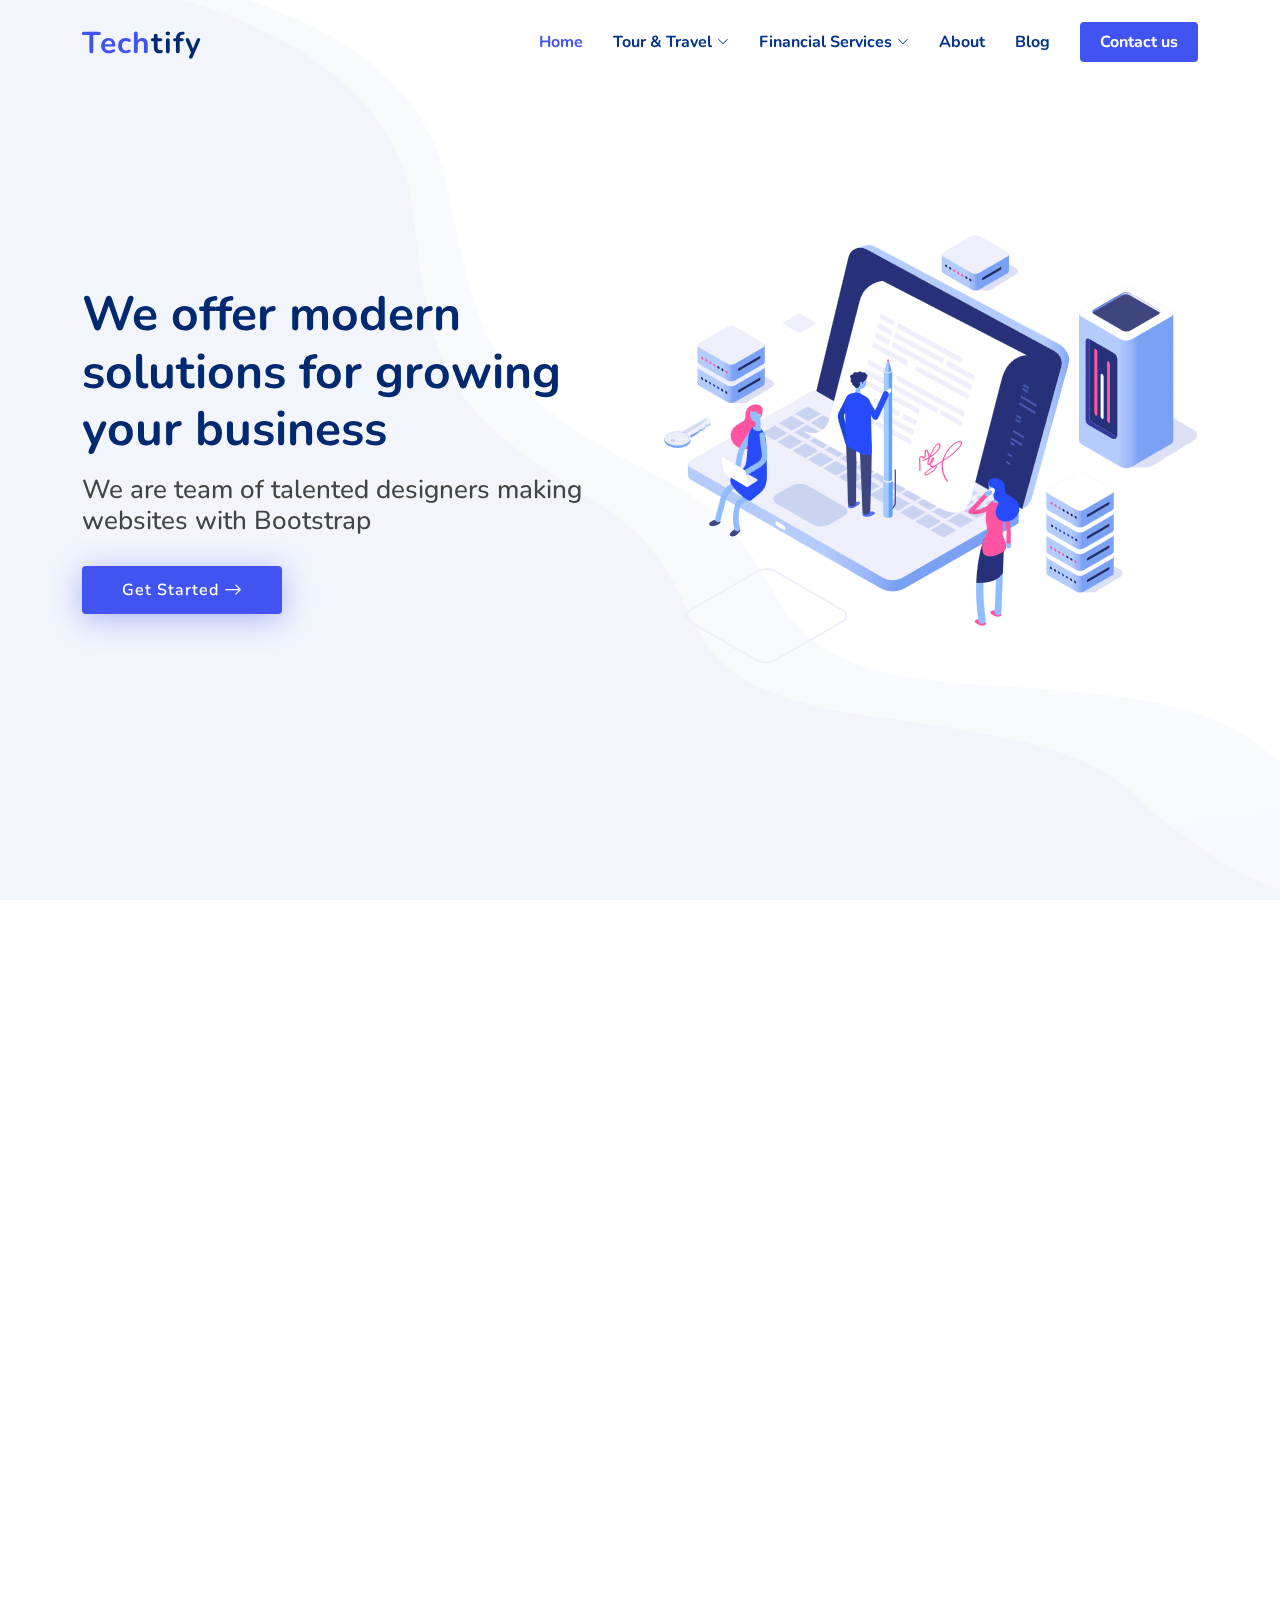
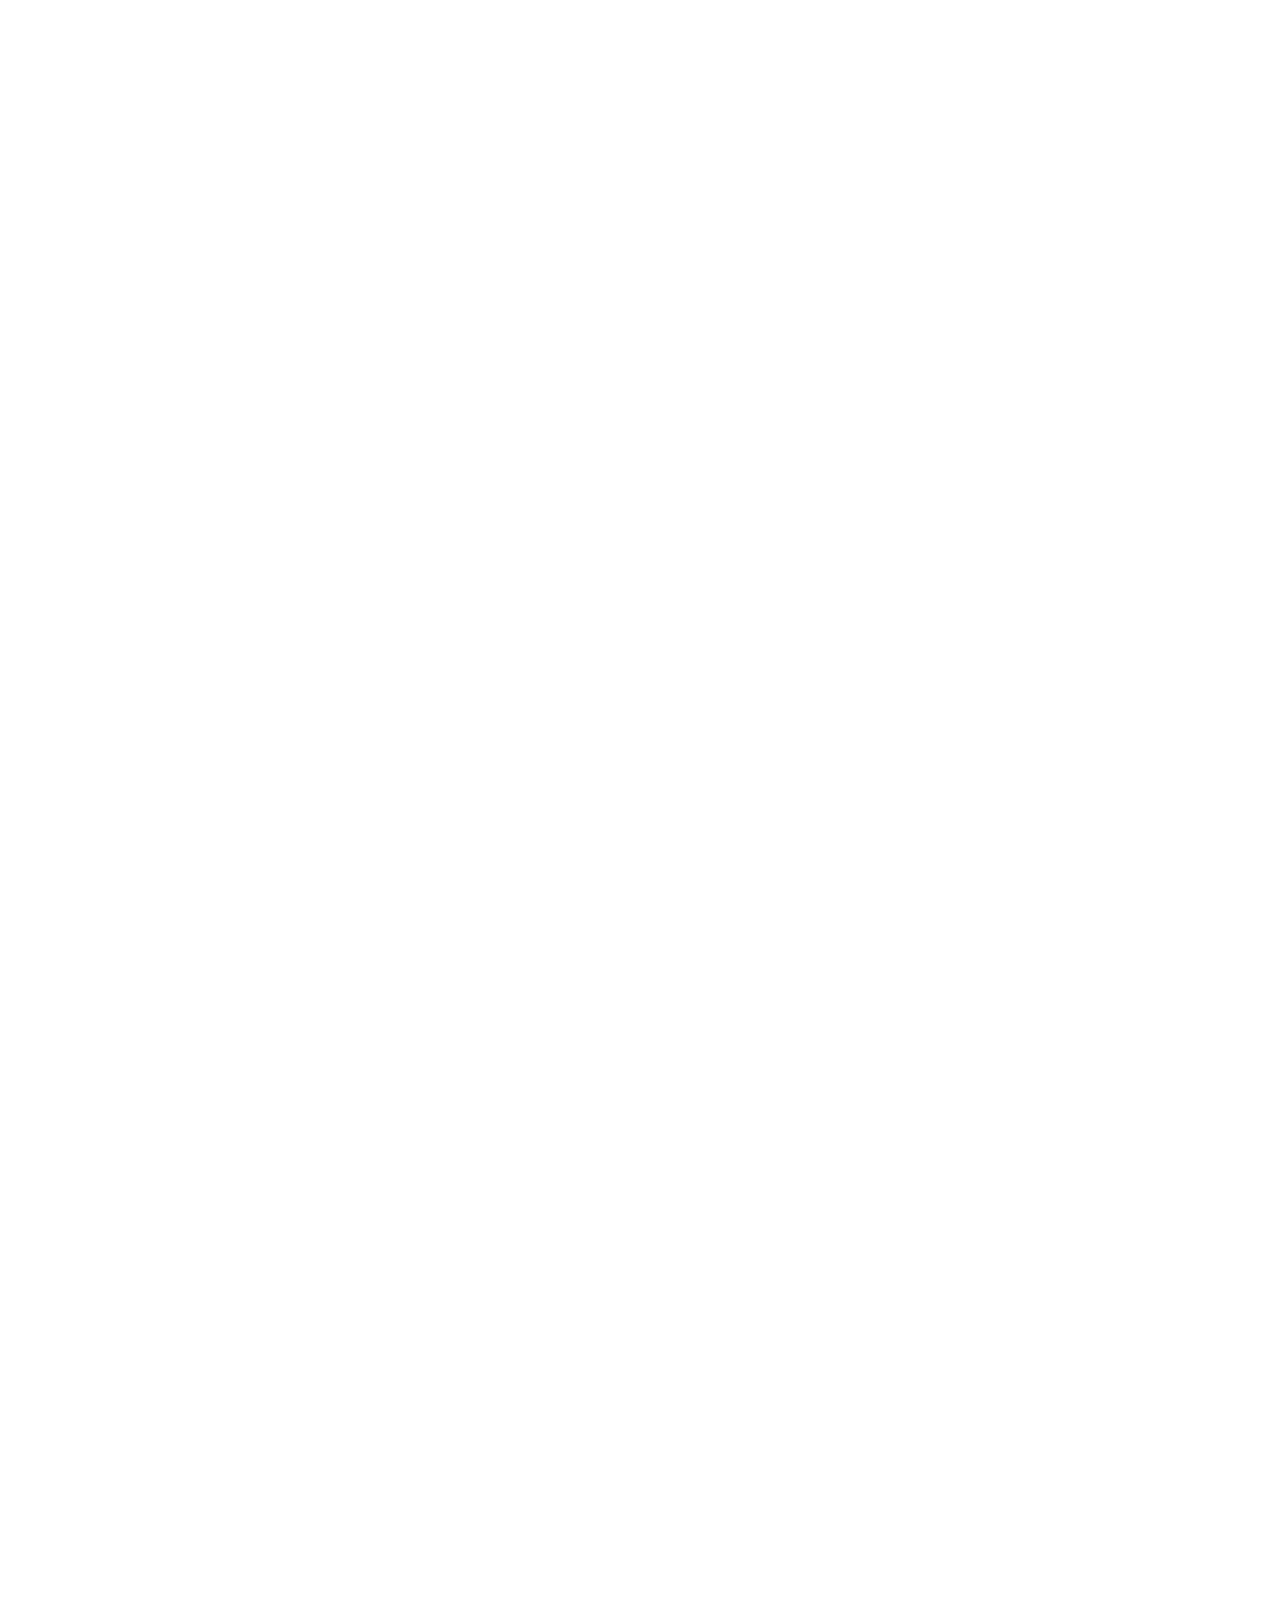
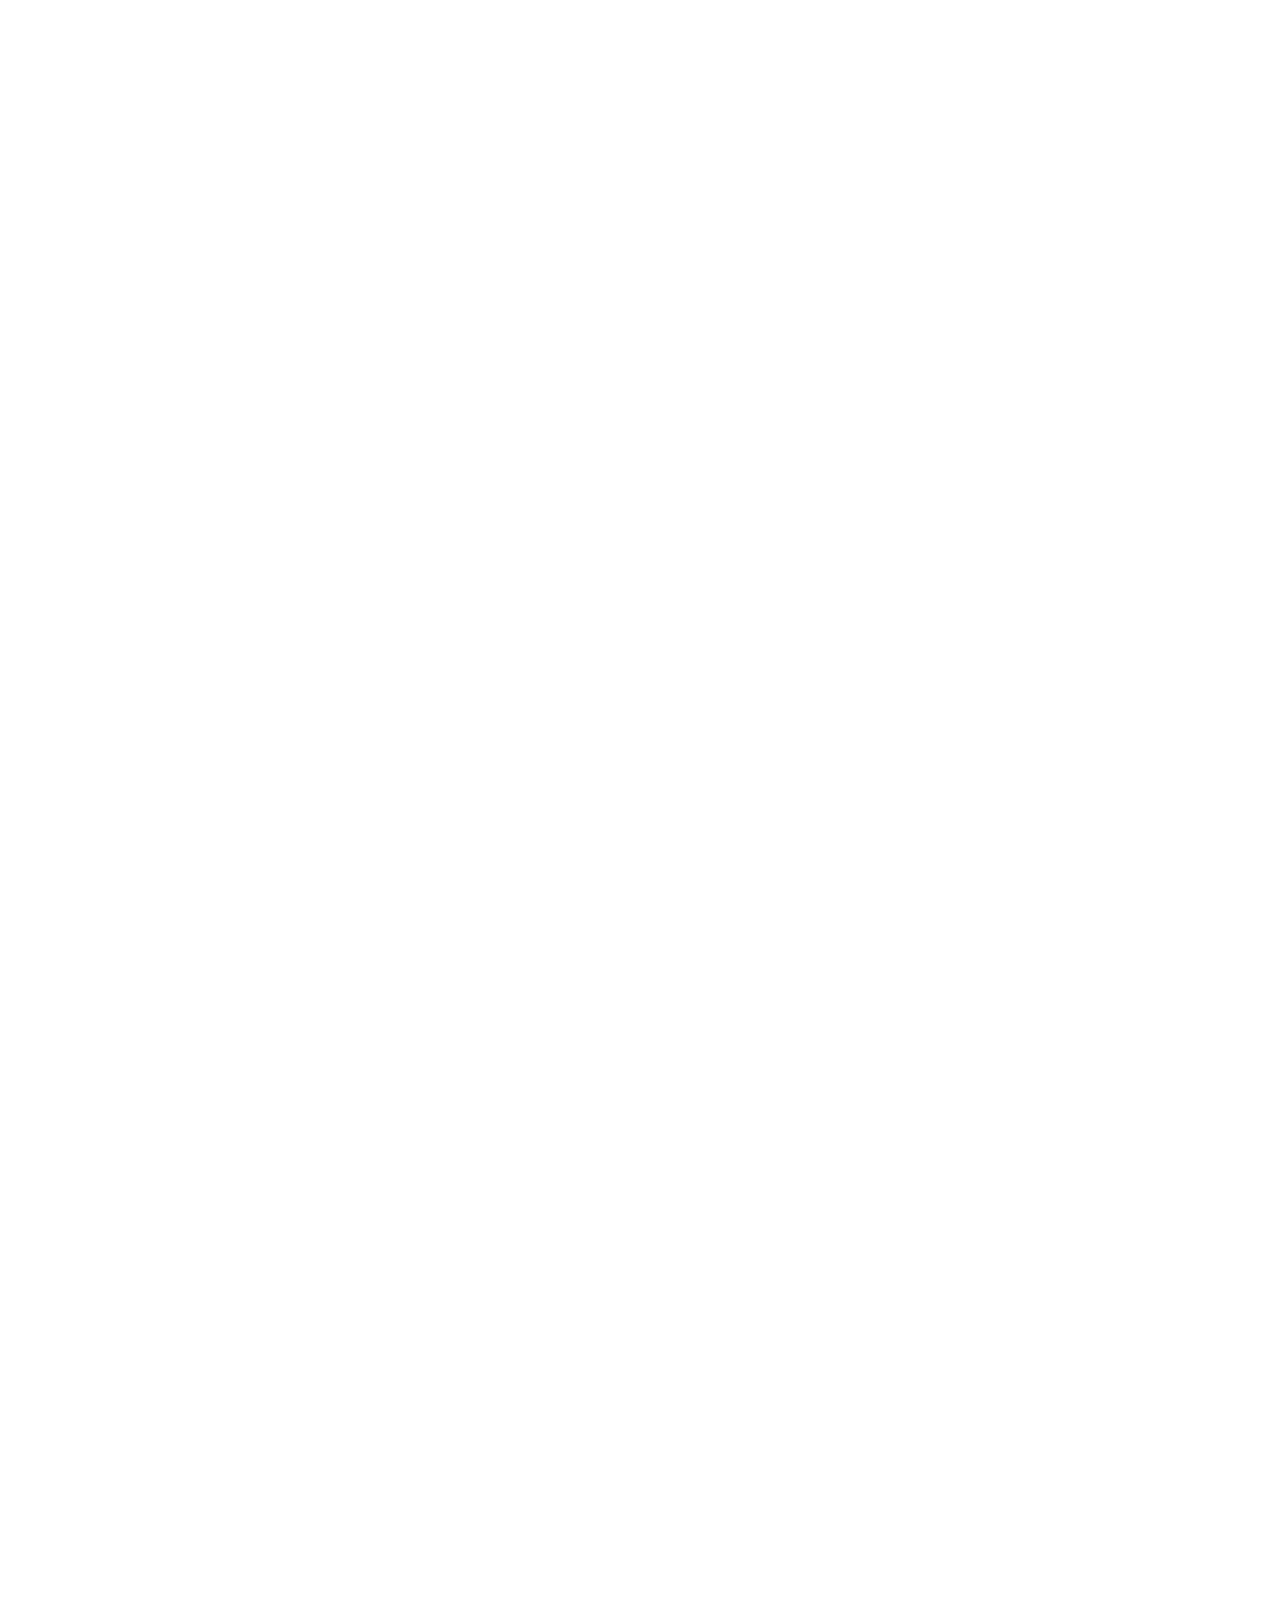
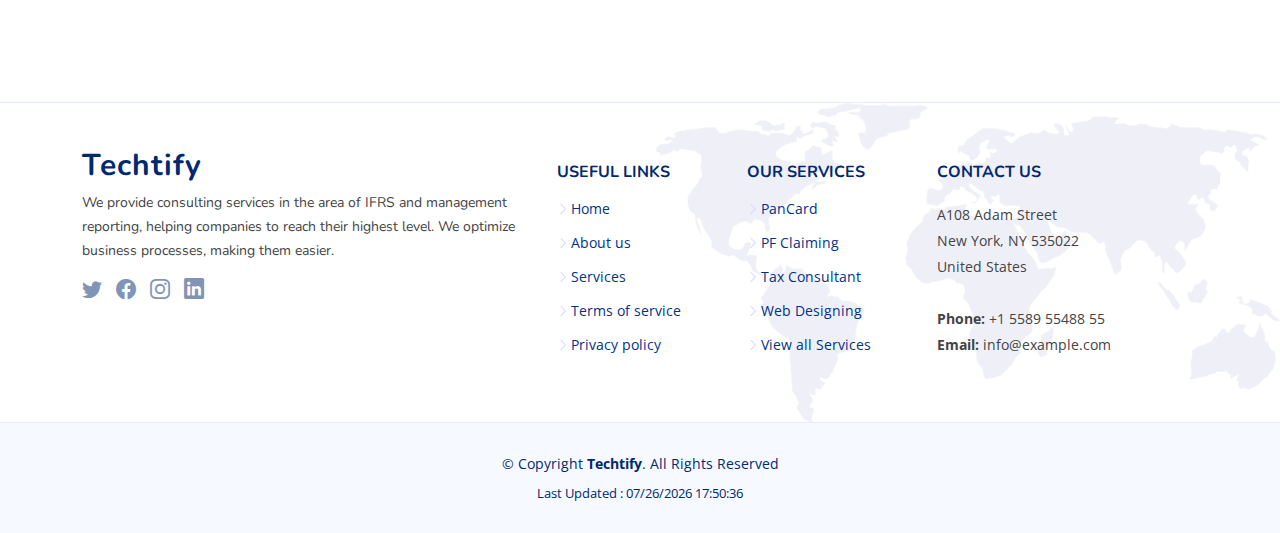
<file: index.html>
<!DOCTYPE html>
<html lang="en">

<head>
  <meta charset="utf-8">
  <meta content="width=device-width, initial-scale=1.0" name="viewport">

  <title>Techtify Chennai</title>
  <meta content="" name="description">

  <meta content="" name="keywords">

  <!-- Favicons -->
  <link href="assets/img/favicon.png" rel="icon">
  <link href="assets/img/apple-touch-icon.png" rel="apple-touch-icon">

  <!-- Google Fonts -->
  <link
    href="https://fonts.googleapis.com/css?family=Open+Sans:300,300i,400,400i,600,600i,700,700i|Nunito:300,300i,400,400i,600,600i,700,700i|Poppins:300,300i,400,400i,500,500i,600,600i,700,700i"
    rel="stylesheet">

  <!-- Vendor CSS Files -->
  <link href="assets/vendor/bootstrap/css/bootstrap.min.css" rel="stylesheet">
  <link href="assets/vendor/bootstrap-icons/bootstrap-icons.css" rel="stylesheet">
  <link href="assets/vendor/aos/aos.css" rel="stylesheet">
  <link href="assets/vendor/remixicon/remixicon.css" rel="stylesheet">
  <link href="assets/vendor/swiper/swiper-bundle.min.css" rel="stylesheet">
  <link href="assets/vendor/glightbox/css/glightbox.min.css" rel="stylesheet">

  <!-- Template Main CSS File -->
  <link href="assets/css/style.css" rel="stylesheet">

  <!-- =======================================================
  * Template Name: FlexStart - v1.7.0
  * Template URL: https://bootstrapmade.com/flexstart-bootstrap-startup-template/
  * Author: BootstrapMade.com
  * License: https://bootstrapmade.com/license/
  ======================================================== -->
</head>

<body>


  <!--========== pre-loader ===========-->
  <div id="preloader">
    <style>
      #preloader {
        background: #fff url(assets/img/loading.gif) no-repeat center;
        background-size: 32%;
        height: 100vh;
        width: 100%;
        position: fixed;
        top: 0;
        left: 0;
        z-index: 100099;
      }
    </style>
    <script>
      var loader = document.getElementById("preloader");

      window.addEventListener("load", function () {
        loader.style.display = "none";
      })
    </script>
  </div>
  <!--=========== End of Preloader =========-->


  <!-- ======= Header ======= -->
  <header id="header" class="header fixed-top">
    <div class="container-fluid container-xl d-flex align-items-center justify-content-between">

      <a href="index.html" class="logo d-flex align-items-center">
        <!--<img src="assets/img/logo.png" alt="">-->
        <span><span style="color: #4154f1;">Tech</span>tify</span>
      </a>

      <nav id="navbar" class="navbar">
        <ul>
          <li><a class="nav-link scrollto active" href="#hero">Home</a></li>
          <li class="dropdown"><a href="#"><span>Tour & Travel</span> <i class="bi bi-chevron-down"></i></a>
            <ul>
              <li><a class="nav-link scrollto" href="#services">Visa Services</a></li>
              <li><a class="nav-link scrollto" href="#services">Flight Booking</a></li>
              <li><a class="nav-link scrollto" href="#services">Hotel Booking</a></li>
            </ul>
          </li>
          <li class="dropdown"><a href="#"><span>Financial Services</span> <i class="bi bi-chevron-down"></i></a>
            <ul>
              <li><a class="nav-link scrollto" href="#s2">Pan Card</a></li>
              <li><a class="nav-link scrollto" href="#s2">GST Registration</a></li>
              <li><a class="nav-link scrollto" href="#s2">IT & GST Filing</a></li>
              <!--<li><a href="#">🡢 View all Services</a></li>-->
            </ul>
          </li>
          <li><a class="nav-link scrollto" href="#about">About</a></li>
          <li><a class="nav-link scrollto" href="#recent-blog-posts">Blog</a></li>
          <li><a class="getstarted scrollto" href="contact.html">Contact us</a></li>
        </ul>
        <i class="bi bi-list mobile-nav-toggle"></i>
      </nav><!-- .navbar -->

    </div>
  </header><!-- End Header -->

  <!-- ======= Hero Section ======= -->
  <section id="hero" class="hero d-flex align-items-center">

    <div class="container">
      <div class="row">
        <div class="col-lg-6 d-flex flex-column justify-content-center">
          <h1 data-aos="fade-up">We offer modern solutions for growing your business</h1>
          <h2 data-aos="fade-up" data-aos-delay="400">We are team of talented designers making websites with Bootstrap
          </h2>
          <div data-aos="fade-up" data-aos-delay="600">
            <div class="text-center text-lg-start">
              <a href="#about"
                class="btn-get-started scrollto d-inline-flex align-items-center justify-content-center align-self-center">
                <span>Get Started</span>
                <i class="bi bi-arrow-right"></i>
              </a>
            </div>
          </div>
        </div>
        <div class="col-lg-6 hero-img" data-aos="zoom-out" data-aos-delay="200">
          <img src="assets/img/hero-img.png" class="img-fluid" alt="">
        </div>
      </div>
    </div>

  </section><!-- End Hero -->



  <main id="main">


    <!-- ======= Services Section ======= -->
    <section id="services" class="services">

      <div class="container" data-aos="fade-up">

        <header class="section-header">
          <h2>Services</h2>
          <p>Tour & Travels</p>
        </header>

        <div class="row gy-4">

          <div class="col-lg-4 col-md-6" data-aos="fade-up" data-aos-delay="200">
            <div class="service-box blue">
              <i class="ri-visa-line icon"></i>
              <h3>Visa Services</h3>
              <p>Visa services like tourist visa, business visa, visitor visa, and working visa for all countries with
                fast & easy Manner. Avoid spending time in airport.</p>
              <a href="tel:9361947194" class="read-more"><span>Read More</span> <i class="bi bi-arrow-right"></i></a>
            </div>
          </div>

          <div class="col-lg-4 col-md-6" data-aos="fade-up" data-aos-delay="300">
            <div class="service-box orange">
              <i class="ri-flight-takeoff-line icon"></i>
              <h3>Flight Booking</h3>
              <p>Best deals to book flight tickets with special offers and payment friendly are available for domestic
                as well as international flight tickets.</p>
              <a href="tel:9361947194" class="read-more"><span>Read More</span> <i class="bi bi-arrow-right"></i></a>
            </div>
          </div>

          <div class="col-lg-4 col-md-6" data-aos="fade-up" data-aos-delay="400">
            <div class="service-box green">
              <i class="ri-hotel-line icon"></i>
              <h3>Hotel Booking</h3>
              <p>We are specializing in International & Domestic Hotel Room Bookings Our Mission is to that provide a
                Quality service with web portals.</p>
              <a href="tel:9361947194" class="read-more"><span>Read More</span> <i class="bi bi-arrow-right"></i></a>
            </div>
          </div>

        </div>


      </div>

    </section>

    <!--fin-serv-->

    <section id="s2" class="services">

      <div class="container" data-aos="fade-up">

        <header class="section-header">
          <h2>Services</h2>
          <p>Financial Services</p>
        </header>

        <div class="row gy-4">

          <div class="col-lg-4 col-md-6" data-aos="fade-up" data-aos-delay="200">
            <div class="service-box blue">
              <i class="ri-contacts-line icon"></i>
              <h3>Pan Card</h3>
              <p>We offer a fresh pan card, correction in pan card, NRI pan card. In pan card status every step by step
                process we update to our customer.</p>
              <a href="#" class="read-more"><span>Read More</span> <i class="bi bi-arrow-right"></i></a>
            </div>
          </div>

          <div class="col-lg-4 col-md-6" data-aos="fade-up" data-aos-delay="300">
            <div class="service-box orange">
              <i class="ri-newspaper-line icon"></i>
              <h3>GST Registration</h3>
              <p>we process to create GST compliant invoices, record expenses, track inventory and finally automatically
                prepare GST-ready tax returns.</p>
              <a href="#" class="read-more"><span>Read More</span> <i class="bi bi-arrow-right"></i></a>
            </div>
          </div>

          <div class="col-lg-4 col-md-6" data-aos="fade-up" data-aos-delay="400">
            <div class="service-box green">
              <i class="ri-file-text-line icon"></i>
              <h3>IT & GST Filing</h3>
              <p>Ut excepturi voluptatem nisi sed. Quidem fuga consequatur. Minus ea aut. Vel qui id voluptas adipisci
                eos earum corrupti.</p>
              <a href="#" class="read-more"><span>Read More</span> <i class="bi bi-arrow-right"></i></a>
            </div>
          </div>

          <a href="#about"
            class="btn-get-started scrollto d-inline-flex align-items-center justify-content-center align-self-center">
            <span>View all Services</span>
            <i class="bi bi-arrow-right"></i>
          </a>

        </div>


      </div>

    </section>

    <!-- End Services Section -->



    <!-- ======= About Section ======= -->
    <section id="about" class="about">

      <div class="container" data-aos="fade-up">


        <header class="section-header">
          <h2>About us</h2>
        </header>


        <div class="row gx-0">

          <div class="col-lg-6 d-flex flex-column justify-content-center" data-aos="fade-up" data-aos-delay="200">
            <div class="content">
              <h3>Who We Are</h3>
              <h2>We are dynamic team of creative people</h2>
              <p>
                We provide consulting services in the area of IFRS and management reporting, helping companies to reach
                their highest level. We optimize business processes, making them easier.
              </p>
              <div class="text-center text-lg-start">
                <a href="contact.html"
                  class="btn-read-more d-inline-flex align-items-center justify-content-center align-self-center">
                  <span>Get in Touch</span>
                  <i class="bi bi-arrow-right"></i>
                </a>
              </div>
            </div>
          </div>

          <div class="col-lg-6 d-flex align-items-center" data-aos="zoom-out" data-aos-delay="200">
            <img src="assets/img/about.jpg" class="img-fluid" alt="">
          </div>

        </div>
      </div>

    </section><!-- End About Section -->




    <!-- ======= Features Section ======= -->
    <section id="features" class="features">

      <div class="container" data-aos="fade-up">



        <!-- Feature Tabs -->
        <div class="row feture-tabs" data-aos="fade-up">
          <div class="col-lg-6">
            <!--<h3>Neque officiis dolore maiores et exercitationem quae est seda lidera pat claero</h3>-->

            <!-- Tabs -->
            <ul class="nav nav-pills mb-3">
              <li>
                <a class="nav-link active" data-bs-toggle="pill" href="#tab1">Our Mission</a>
              </li>
              <li>
                <a class="nav-link" data-bs-toggle="pill" href="#tab2">Our Vission</a>
              </li>
              <li>
                <a class="nav-link" data-bs-toggle="pill" href="#tab3">Our Approach</a>
              </li>
            </ul><!-- End Tabs -->

            <!-- Tab Content -->
            <div class="tab-content">

              <div class="tab-pane fade show active" id="tab1">
                <p>Consequuntur inventore voluptates consequatur aut vel et. Eos doloribus expedita. Sapiente atque
                  consequatur minima nihil quae aspernatur quo suscipit voluptatem.</p>
                <div class="d-flex align-items-center mb-2">
                  <i class="bi bi-check2"></i>
                  <h4>Repudiandae rerum velit modi et officia quasi facilis</h4>
                </div>
                <p>Laborum omnis voluptates voluptas qui sit aliquam blanditiis. Sapiente minima commodi dolorum non
                  eveniet magni quaerat nemo et.</p>
                <div class="d-flex align-items-center mb-2">
                  <i class="bi bi-check2"></i>
                  <h4>Incidunt non veritatis illum ea ut nisi</h4>
                </div>
                <p>Non quod totam minus repellendus autem sint velit. Rerum debitis facere soluta tenetur. Iure
                  molestiae assumenda sunt qui inventore eligendi voluptates nisi at. Dolorem quo tempora. Quia et
                  perferendis.</p>
              </div><!-- End Tab 1 Content -->

              <div class="tab-pane fade show" id="tab2">
                <p>Consequuntur inventore voluptates consequatur aut vel et. Eos doloribus expedita. Sapiente atque
                  consequatur minima nihil quae aspernatur quo suscipit voluptatem.</p>
                <div class="d-flex align-items-center mb-2">
                  <i class="bi bi-check2"></i>
                  <h4>Repudiandae rerum velit modi et officia quasi facilis</h4>
                </div>
                <p>Laborum omnis voluptates voluptas qui sit aliquam blanditiis. Sapiente minima commodi dolorum non
                  eveniet magni quaerat nemo et.</p>
                <div class="d-flex align-items-center mb-2">
                  <i class="bi bi-check2"></i>
                  <h4>Incidunt non veritatis illum ea ut nisi</h4>
                </div>
                <p>Non quod totam minus repellendus autem sint velit. Rerum debitis facere soluta tenetur. Iure
                  molestiae assumenda sunt qui inventore eligendi voluptates nisi at. Dolorem quo tempora. Quia et
                  perferendis.</p>
              </div><!-- End Tab 2 Content -->

              <div class="tab-pane fade show" id="tab3">
                <p>Consequuntur inventore voluptates consequatur aut vel et. Eos doloribus expedita. Sapiente atque
                  consequatur minima nihil quae aspernatur quo suscipit voluptatem.</p>
                <div class="d-flex align-items-center mb-2">
                  <i class="bi bi-check2"></i>
                  <h4>Repudiandae rerum velit modi et officia quasi facilis</h4>
                </div>
                <p>Laborum omnis voluptates voluptas qui sit aliquam blanditiis. Sapiente minima commodi dolorum non
                  eveniet magni quaerat nemo et.</p>
                <div class="d-flex align-items-center mb-2">
                  <i class="bi bi-check2"></i>
                  <h4>Incidunt non veritatis illum ea ut nisi</h4>
                </div>
                <p>Non quod totam minus repellendus autem sint velit. Rerum debitis facere soluta tenetur. Iure
                  molestiae assumenda sunt qui inventore eligendi voluptates nisi at. Dolorem quo tempora. Quia et
                  perferendis.</p>
              </div><!-- End Tab 3 Content -->

            </div>

          </div>

          <div class="col-lg-6">
            <img src="assets/img/features-2.png" class="img-fluid" alt="">
          </div>

        </div><!-- End Feature Tabs -->

        <!-- Feature Icons -->
        <div class="row feature-icons" data-aos="fade-up">
          <h3>Why us ?</h3>

          <div class="row">

            <div class="col-xl-4 text-center" data-aos="fade-right" data-aos-delay="100">
              <img src="assets/img/features-3.png" class="img-fluid p-4" alt="">
            </div>

            <div class="col-xl-8 d-flex content">
              <div class="row align-self-center gy-4">

                <div class="col-md-6 icon-box" data-aos="fade-up">
                  <i class="ri-line-chart-line"></i>
                  <div>
                    <h4>Corporis voluptates sit</h4>
                    <p>Consequuntur sunt aut quasi enim aliquam quae harum pariatur laboris nisi ut aliquip</p>
                  </div>
                </div>

                <div class="col-md-6 icon-box" data-aos="fade-up" data-aos-delay="100">
                  <i class="ri-stack-line"></i>
                  <div>
                    <h4>Ullamco laboris nisi</h4>
                    <p>Excepteur sint occaecat cupidatat non proident, sunt in culpa qui officia deserunt</p>
                  </div>
                </div>

                <div class="col-md-6 icon-box" data-aos="fade-up" data-aos-delay="200">
                  <i class="ri-brush-4-line"></i>
                  <div>
                    <h4>Labore consequatur</h4>
                    <p>Aut suscipit aut cum nemo deleniti aut omnis. Doloribus ut maiores omnis facere</p>
                  </div>
                </div>

                <div class="col-md-6 icon-box" data-aos="fade-up" data-aos-delay="300">
                  <i class="ri-magic-line"></i>
                  <div>
                    <h4>Beatae veritatis</h4>
                    <p>Expedita veritatis consequuntur nihil tempore laudantium vitae denat pacta</p>
                  </div>
                </div>

                <div class="col-md-6 icon-box" data-aos="fade-up" data-aos-delay="400">
                  <i class="ri-command-line"></i>
                  <div>
                    <h4>Molestiae dolor</h4>
                    <p>Et fuga et deserunt et enim. Dolorem architecto ratione tensa raptor marte</p>
                  </div>
                </div>

                <div class="col-md-6 icon-box" data-aos="fade-up" data-aos-delay="500">
                  <i class="ri-radar-line"></i>
                  <div>
                    <h4>Explicabo consectetur</h4>
                    <p>Est autem dicta beatae suscipit. Sint veritatis et sit quasi ab aut inventore</p>
                  </div>
                </div>

              </div>
            </div>

          </div>

        </div><!-- End Feature Icons -->

      </div>

    </section><!-- End Features Section -->




    <!-- ======= Counts Section ======= -->
    <section id="counts" class="counts">
      <div class="container" data-aos="fade-up">

        <div class="row gy-4">

          <div class="col-lg-3 col-md-6">
            <div class="count-box">
              <i class="bi bi-emoji-smile"></i>
              <div>
                <span data-purecounter-start="0" data-purecounter-end="232" data-purecounter-duration="1"
                  class="purecounter"></span>
                <p>Happy Clients</p>
              </div>
            </div>
          </div>

          <div class="col-lg-3 col-md-6">
            <div class="count-box">
              <i class="bi bi-journal-richtext" style="color: #ee6c20;"></i>
              <div>
                <span data-purecounter-start="0" data-purecounter-end="521" data-purecounter-duration="1"
                  class="purecounter"></span>
                <p>Projects</p>
              </div>
            </div>
          </div>

          <div class="col-lg-3 col-md-6">
            <div class="count-box">
              <i class="bi bi-headset" style="color: #15be56;"></i>
              <div>
                <span data-purecounter-start="0" data-purecounter-end="1463" data-purecounter-duration="1"
                  class="purecounter"></span>
                <p>Hours Of Support</p>
              </div>
            </div>
          </div>

          <div class="col-lg-3 col-md-6">
            <div class="count-box">
              <i class="bi bi-people" style="color: #bb0852;"></i>
              <div>
                <span data-purecounter-start="0" data-purecounter-end="15" data-purecounter-duration="1"
                  class="purecounter"></span>
                <p>Hard Workers</p>
              </div>
            </div>
          </div>

        </div>

      </div>
    </section><!-- End Counts Section -->





    <!-- ======= Recent Blog Posts Section ======= -->
    <section id="recent-blog-posts" class="recent-blog-posts">

      <div class="container" data-aos="fade-up">

        <header class="section-header">
          <h2>Blog</h2>
          <p>Recent posts form our Blog</p>
        </header>

        <div class="row">

          <div class="col-lg-4">
            <div class="post-box">
              <div class="post-img"><img src="assets/img/blog/blog-1.jpg" class="img-fluid" alt=""></div>
              <span class="post-date">Tue, September 15</span>
              <h3 class="post-title">Eum ad dolor et. Autem aut fugiat debitis voluptatem consequuntur sit</h3>
              <a href="blog-singe.html" class="readmore stretched-link mt-auto"><span>Read More</span><i
                  class="bi bi-arrow-right"></i></a>
            </div>
          </div>

          <div class="col-lg-4">
            <div class="post-box">
              <div class="post-img"><img src="assets/img/blog/blog-2.jpg" class="img-fluid" alt=""></div>
              <span class="post-date">Fri, August 28</span>
              <h3 class="post-title">Et repellendus molestiae qui est sed omnis voluptates magnam</h3>
              <a href="blog-singe.html" class="readmore stretched-link mt-auto"><span>Read More</span><i
                  class="bi bi-arrow-right"></i></a>
            </div>
          </div>

          <div class="col-lg-4">
            <div class="post-box">
              <div class="post-img"><img src="assets/img/blog/blog-3.jpg" class="img-fluid" alt=""></div>
              <span class="post-date">Mon, July 11</span>
              <h3 class="post-title">Quia assumenda est et veritatis aut quae</h3>
              <a href="blog-singe.html" class="readmore stretched-link mt-auto"><span>Read More</span><i
                  class="bi bi-arrow-right"></i></a>
            </div>
          </div>

        </div>

      </div>

    </section><!-- End Recent Blog Posts Section -->



  </main><!-- End #main -->

  <!-- ======= Footer ======= -->
  <footer id="footer" class="footer">


    <div class="footer-top">
      <div class="container">
        <div class="row gy-4">
          <div class="col-lg-5 col-md-12 footer-info">
            <a href="index.html" class="logo d-flex align-items-center">
              <!--<img src="assets/img/logo.png" alt="">-->
              <span>Techtify</span>
            </a>
            <p style="padding-top: 10px">We provide consulting services in the area of IFRS and management reporting,
              helping companies to reach
              their highest level. We optimize business processes, making them easier.</p>
            <div class="social-links mt-3">
              <a href="#" class="twitter"><i class="bi bi-twitter"></i></a>
              <a href="#" class="facebook"><i class="bi bi-facebook"></i></a>
              <a href="#" class="instagram"><i class="bi bi-instagram"></i></a>
              <a href="#" class="linkedin"><i class="bi bi-linkedin"></i></a>
            </div>
          </div>

          <div class="col-lg-2 col-6 footer-links">
            <h4>Useful Links</h4>
            <ul>
              <li><i class="bi bi-chevron-right"></i> <a href="#">Home</a></li>
              <li><i class="bi bi-chevron-right"></i> <a href="#about">About us</a></li>
              <li><i class="bi bi-chevron-right"></i> <a href="#services">Services</a></li>
              <li><i class="bi bi-chevron-right"></i> <a href="#">Terms of service</a></li>
              <li><i class="bi bi-chevron-right"></i> <a href="#">Privacy policy</a></li>
            </ul>
          </div>

          <div class="col-lg-2 col-6 footer-links">
            <h4>Our Services</h4>
            <ul>
              <li><i class="bi bi-chevron-right"></i> <a href="#">PanCard</a></li>
              <li><i class="bi bi-chevron-right"></i> <a href="#">PF Claiming</a></li>
              <li><i class="bi bi-chevron-right"></i> <a href="#">Tax Consultant</a></li>
              <li><i class="bi bi-chevron-right"></i> <a href="#">Web Designing</a></li>
              <li><i class="bi bi-chevron-right"></i> <a href="#">View all Services</a></li>
            </ul>
          </div>

          <div class="col-lg-3 col-md-12 footer-contact text-center text-md-start">
            <h4>Contact Us</h4>
            <p>
              A108 Adam Street <br>
              New York, NY 535022<br>
              United States <br><br>
              <strong>Phone:</strong> +1 5589 55488 55<br>
              <strong>Email:</strong> info@example.com<br>
            </p>

          </div>

        </div>
      </div>
    </div>

    <div class="container">
      <div class="copyright">
        &copy; Copyright <strong><span>Techtify</span></strong>. All Rights Reserved
      </div>
      <div class="credits">
        <!-- All the links in the footer should remain intact. -->
        <!-- You can delete the links only if you purchased the pro version. -->
        <!-- Licensing information: https://bootstrapmade.com/license/ -->
        <!-- Purchase the pro version with working PHP/AJAX contact form: https://bootstrapmade.com/flexstart-bootstrap-startup-template/ -->
        <script>
          document.write('Last Updated : ');
          document.write(document.lastModified);
        </script>
      </div>
    </div>
  </footer><!-- End Footer -->

  <a href="#" class="back-to-top d-flex align-items-center justify-content-center"><i
      class="bi bi-arrow-up-short"></i></a>

  <!-- Vendor JS Files -->
  <script src="assets/vendor/bootstrap/js/bootstrap.bundle.js"></script>
  <script src="assets/vendor/aos/aos.js"></script>
  <script src="assets/vendor/php-email-form/validate.js"></script>
  <script src="assets/vendor/swiper/swiper-bundle.min.js"></script>
  <script src="assets/vendor/purecounter/purecounter.js"></script>
  <script src="assets/vendor/isotope-layout/isotope.pkgd.min.js"></script>
  <script src="assets/vendor/glightbox/js/glightbox.min.js"></script>

  <!-- Template Main JS File -->
  <script src="assets/js/main.js"></script>

</body>

</html>
</file>
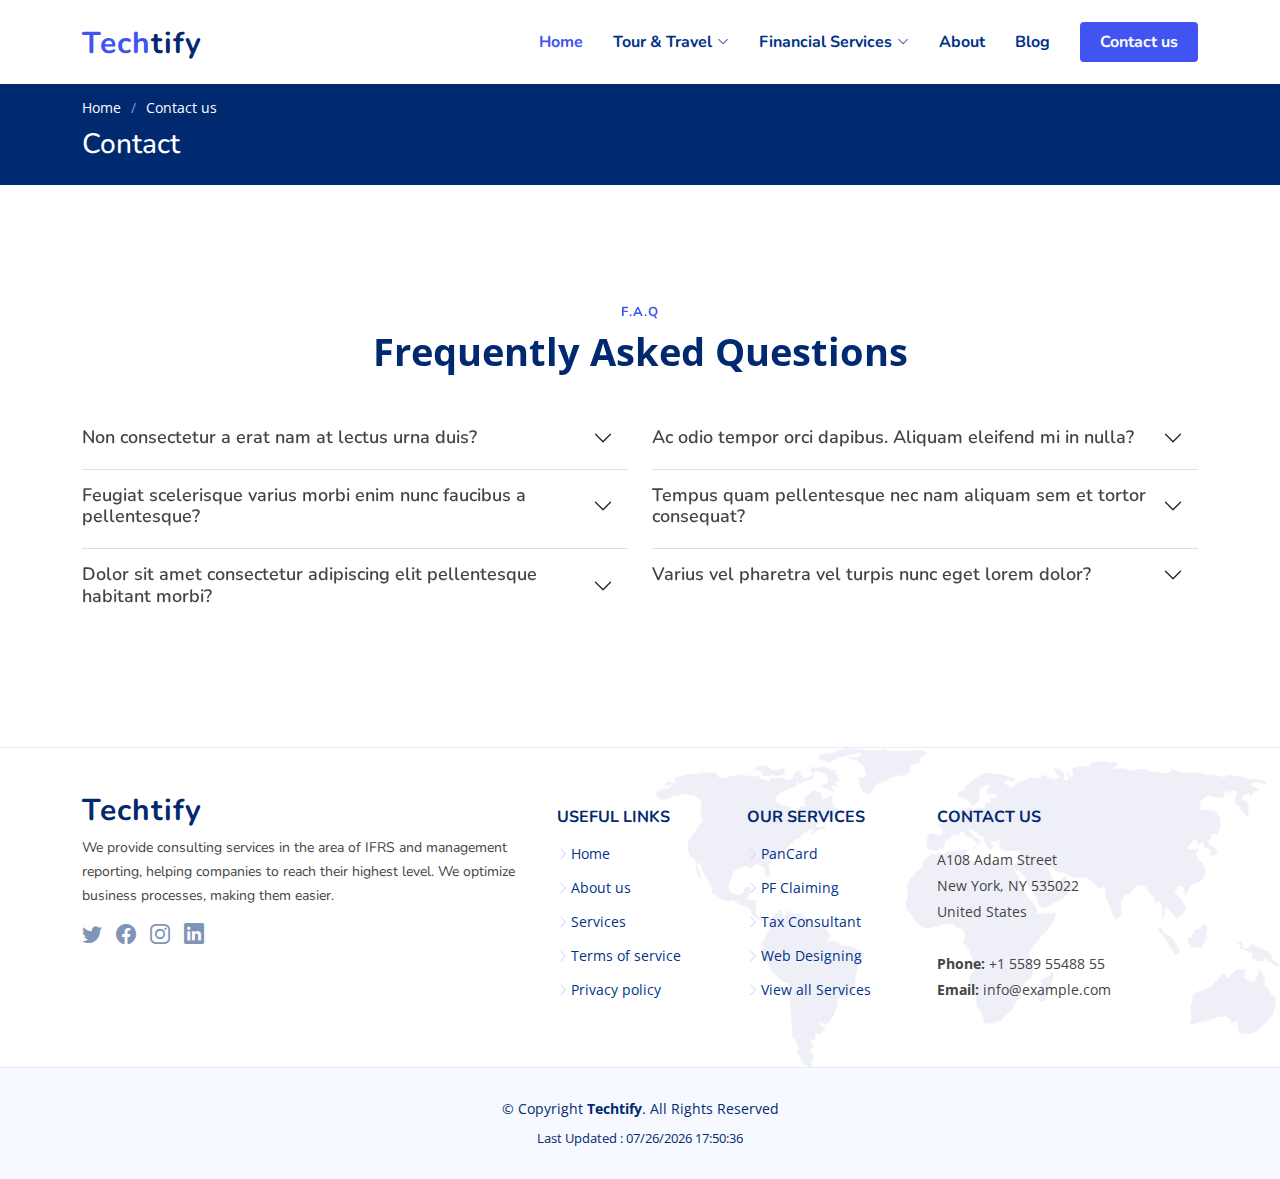
<file: contact.html>
<!DOCTYPE html>
<html lang="en">

<head>
  <meta charset="utf-8">
  <meta content="width=device-width, initial-scale=1.0" name="viewport">

  <title>Contact us</title>
  <meta content="" name="description">
  <meta content="" name="keywords">

  <!-- Favicons -->
  <link href="assets/img/favicon.png" rel="icon">
  <link href="assets/img/apple-touch-icon.png" rel="apple-touch-icon">

  <!-- Google Fonts -->
  <link
    href="https://fonts.googleapis.com/css?family=Open+Sans:300,300i,400,400i,600,600i,700,700i|Nunito:300,300i,400,400i,600,600i,700,700i|Poppins:300,300i,400,400i,500,500i,600,600i,700,700i"
    rel="stylesheet">

  <!-- Vendor CSS Files -->
  <link href="assets/vendor/bootstrap/css/bootstrap.min.css" rel="stylesheet">
  <link href="assets/vendor/bootstrap-icons/bootstrap-icons.css" rel="stylesheet">
  <link href="assets/vendor/aos/aos.css" rel="stylesheet">
  <link href="assets/vendor/remixicon/remixicon.css" rel="stylesheet">
  <link href="assets/vendor/swiper/swiper-bundle.min.css" rel="stylesheet">
  <link href="assets/vendor/glightbox/css/glightbox.min.css" rel="stylesheet">

  <!-- Template Main CSS File -->
  <link href="assets/css/style.css" rel="stylesheet">

  <!-- =======================================================
  * Template Name: FlexStart - v1.7.0
  * Template URL: https://bootstrapmade.com/flexstart-bootstrap-startup-template/
  * Author: BootstrapMade.com
  * License: https://bootstrapmade.com/license/
  ======================================================== -->
</head>

<body>

  <!--========== pre-loader ===========-->
  <div id="preloader">
    <style>
      #preloader {
        background: #fff url(assets/img/loading.gif) no-repeat center;
        background-size: 32%;
        height: 100vh;
        width: 100%;
        position: fixed;
        top: 0;
        left: 0;
        z-index: 100099;
      }
    </style>
    <script>
      var loader = document.getElementById("preloader");

      window.addEventListener("load", function () {
        loader.style.display = "none";
      })
    </script>
  </div>
  <!--=========== End of Preloader =========-->


  <!-- ======= Header ======= -->
  <header style="background-color: white;" id="header" class="header fixed-top">
    <div class="container-fluid container-xl d-flex align-items-center justify-content-between">

      <a href="index.html" class="logo d-flex align-items-center">
        <!--<img src="assets/img/logo.png" alt="">-->
        <span><span style="color: #4154f1;">Tech</span>tify</span>
      </a>

      <nav id="navbar" class="navbar">
        <ul>
          <li><a class="nav-link scrollto active" href="index.html">Home</a></li>
          <li class="dropdown"><a href="#"><span>Tour & Travel</span> <i class="bi bi-chevron-down"></i></a>
            <ul>
              <li><a class="nav-link scrollto" href="index.html#services">Visa Services</a></li>
              <li><a class="nav-link scrollto" href="index.html#services">Flight Booking</a></li>
              <li><a class="nav-link scrollto" href="index.html#services">Hotel Booking</a></li>
            </ul>
          </li>
          <li class="dropdown"><a href="#"><span>Financial Services</span> <i class="bi bi-chevron-down"></i></a>
            <ul>
              <li><a class="nav-link scrollto" href="index.html#s2">Pan Card</a></li>
              <li><a class="nav-link scrollto" href="index.html#s2">GST Registration</a></li>
              <li><a class="nav-link scrollto" href="index.html#s2">IT & GST Filing</a></li>
              <!--<li><a href="#">🡢 View all Services</a></li>-->
            </ul>
          </li>
          <li><a class="nav-link scrollto" href="index.html#about">About</a></li>
          <li><a class="nav-link scrollto" href="index.html#recent-blog-posts">Blog</a></li>
          <li style="pointer-events: none;"><a class="getstarted scrollto" href="contact.html">Contact us</a></li>
        </ul>
        <i class="bi bi-list mobile-nav-toggle"></i>
      </nav><!-- .navbar -->

    </div>
  </header><!-- End Header -->

  <main id="main">

    <!-- ======= Breadcrumbs ======= -->
    <section class="breadcrumbs">
      <div class="container">

        <ol>
          <li><a href="index.html">Home</a></li>
          <li>Contact us</li>
        </ol>
        <h2>Contact</h2>

      </div>
    </section><!-- End Breadcrumbs -->

    <section class="inner-page">
      <div class="container">
        <!-- form.123formbuilder.com script begins here -->
        <script type="text/javascript" defer src="https://form.123formbuilder.com/embed/6003498.js" data-role="form"
          data-default-width="650px"></script>
        <!-- form.123formbuilder.com script ends here -->
      </div>

      <!-- ======= F.A.Q Section ======= -->
      <section id="faq" class="faq">

        <div class="container" data-aos="fade-up">

          <header class="section-header">
            <h2>F.A.Q</h2>
            <p>Frequently Asked Questions</p>
          </header>

          <div class="row">
            <div class="col-lg-6">
              <!-- F.A.Q List 1-->
              <div class="accordion accordion-flush" id="faqlist1">
                <div class="accordion-item">
                  <h2 class="accordion-header">
                    <button class="accordion-button collapsed" type="button" data-bs-toggle="collapse"
                      data-bs-target="#faq-content-1">
                      Non consectetur a erat nam at lectus urna duis?
                    </button>
                  </h2>
                  <div id="faq-content-1" class="accordion-collapse collapse" data-bs-parent="#faqlist1">
                    <div class="accordion-body">
                      Feugiat pretium nibh ipsum consequat. Tempus iaculis urna id volutpat lacus laoreet non curabitur
                      gravida. Venenatis lectus magna fringilla urna porttitor rhoncus dolor purus non.
                    </div>
                  </div>
                </div>

                <div class="accordion-item">
                  <h2 class="accordion-header">
                    <button class="accordion-button collapsed" type="button" data-bs-toggle="collapse"
                      data-bs-target="#faq-content-2">
                      Feugiat scelerisque varius morbi enim nunc faucibus a pellentesque?
                    </button>
                  </h2>
                  <div id="faq-content-2" class="accordion-collapse collapse" data-bs-parent="#faqlist1">
                    <div class="accordion-body">
                      Dolor sit amet consectetur adipiscing elit pellentesque habitant morbi. Id interdum velit laoreet
                      id donec ultrices. Fringilla phasellus faucibus scelerisque eleifend donec pretium. Est
                      pellentesque elit ullamcorper dignissim. Mauris ultrices eros in cursus turpis massa tincidunt
                      dui.
                    </div>
                  </div>
                </div>

                <div class="accordion-item">
                  <h2 class="accordion-header">
                    <button class="accordion-button collapsed" type="button" data-bs-toggle="collapse"
                      data-bs-target="#faq-content-3">
                      Dolor sit amet consectetur adipiscing elit pellentesque habitant morbi?
                    </button>
                  </h2>
                  <div id="faq-content-3" class="accordion-collapse collapse" data-bs-parent="#faqlist1">
                    <div class="accordion-body">
                      Eleifend mi in nulla posuere sollicitudin aliquam ultrices sagittis orci. Faucibus pulvinar
                      elementum integer enim. Sem nulla pharetra diam sit amet nisl suscipit. Rutrum tellus pellentesque
                      eu tincidunt. Lectus urna duis convallis convallis tellus. Urna molestie at elementum eu facilisis
                      sed odio morbi quis
                    </div>
                  </div>
                </div>

              </div>
            </div>

            <div class="col-lg-6">

              <!-- F.A.Q List 2-->
              <div class="accordion accordion-flush" id="faqlist2">

                <div class="accordion-item">
                  <h2 class="accordion-header">
                    <button class="accordion-button collapsed" type="button" data-bs-toggle="collapse"
                      data-bs-target="#faq2-content-1">
                      Ac odio tempor orci dapibus. Aliquam eleifend mi in nulla?
                    </button>
                  </h2>
                  <div id="faq2-content-1" class="accordion-collapse collapse" data-bs-parent="#faqlist2">
                    <div class="accordion-body">
                      Dolor sit amet consectetur adipiscing elit pellentesque habitant morbi. Id interdum velit laoreet
                      id donec ultrices. Fringilla phasellus faucibus scelerisque eleifend donec pretium. Est
                      pellentesque elit ullamcorper dignissim. Mauris ultrices eros in cursus turpis massa tincidunt
                      dui.
                    </div>
                  </div>
                </div>

                <div class="accordion-item">
                  <h2 class="accordion-header">
                    <button class="accordion-button collapsed" type="button" data-bs-toggle="collapse"
                      data-bs-target="#faq2-content-2">
                      Tempus quam pellentesque nec nam aliquam sem et tortor consequat?
                    </button>
                  </h2>
                  <div id="faq2-content-2" class="accordion-collapse collapse" data-bs-parent="#faqlist2">
                    <div class="accordion-body">
                      Molestie a iaculis at erat pellentesque adipiscing commodo. Dignissim suspendisse in est ante in.
                      Nunc vel risus commodo viverra maecenas accumsan. Sit amet nisl suscipit adipiscing bibendum est.
                      Purus gravida quis blandit turpis cursus in
                    </div>
                  </div>
                </div>

                <div class="accordion-item">
                  <h2 class="accordion-header">
                    <button class="accordion-button collapsed" type="button" data-bs-toggle="collapse"
                      data-bs-target="#faq2-content-3">
                      Varius vel pharetra vel turpis nunc eget lorem dolor?
                    </button>
                  </h2>
                  <div id="faq2-content-3" class="accordion-collapse collapse" data-bs-parent="#faqlist2">
                    <div class="accordion-body">
                      Laoreet sit amet cursus sit amet dictum sit amet justo. Mauris vitae ultricies leo integer
                      malesuada nunc vel. Tincidunt eget nullam non nisi est sit amet. Turpis nunc eget lorem dolor sed.
                      Ut venenatis tellus in metus vulputate eu scelerisque. Pellentesque diam volutpat commodo sed
                      egestas egestas fringilla phasellus faucibus. Nibh tellus molestie nunc non blandit massa enim
                      nec.
                    </div>
                  </div>
                </div>

              </div>
            </div>

          </div>

        </div>

      </section><!-- End F.A.Q Section -->

    </section>

  </main><!-- End #main -->

  <!-- ======= Footer ======= -->
  <footer id="footer" class="footer">


    <div class="footer-top">
      <div class="container">
        <div class="row gy-4">
          <div class="col-lg-5 col-md-12 footer-info">
            <a href="index.html" class="logo d-flex align-items-center">
              <!--<img src="assets/img/logo.png" alt="">-->
              <span>Techtify</span>
            </a>
            <p style="padding-top: 10px">We provide consulting services in the area of IFRS and management reporting,
              helping companies to reach
              their highest level. We optimize business processes, making them easier.</p>
            <div class="social-links mt-3">
              <a href="#" class="twitter"><i class="bi bi-twitter"></i></a>
              <a href="#" class="facebook"><i class="bi bi-facebook"></i></a>
              <a href="#" class="instagram"><i class="bi bi-instagram"></i></a>
              <a href="#" class="linkedin"><i class="bi bi-linkedin"></i></a>
            </div>
          </div>

          <div class="col-lg-2 col-6 footer-links">
            <h4>Useful Links</h4>
            <ul>
              <li><i class="bi bi-chevron-right"></i> <a href="index.html">Home</a></li>
              <li><i class="bi bi-chevron-right"></i> <a href="index.html#about">About us</a></li>
              <li><i class="bi bi-chevron-right"></i> <a href="index.html#services">Services</a></li>
              <li><i class="bi bi-chevron-right"></i> <a href="#">Terms of service</a></li>
              <li><i class="bi bi-chevron-right"></i> <a href="#">Privacy policy</a></li>
            </ul>
          </div>

          <div class="col-lg-2 col-6 footer-links">
            <h4>Our Services</h4>
            <ul>
              <li><i class="bi bi-chevron-right"></i> <a href="#">PanCard</a></li>
              <li><i class="bi bi-chevron-right"></i> <a href="#">PF Claiming</a></li>
              <li><i class="bi bi-chevron-right"></i> <a href="#">Tax Consultant</a></li>
              <li><i class="bi bi-chevron-right"></i> <a href="#">Web Designing</a></li>
              <li><i class="bi bi-chevron-right"></i> <a href="#">View all Services</a></li>
            </ul>
          </div>

          <div class="col-lg-3 col-md-12 footer-contact text-center text-md-start">
            <h4>Contact Us</h4>
            <p>
              A108 Adam Street <br>
              New York, NY 535022<br>
              United States <br><br>
              <strong>Phone:</strong> +1 5589 55488 55<br>
              <strong>Email:</strong> info@example.com<br>
            </p>

          </div>

        </div>
      </div>
    </div>

    <div class="container">
      <div class="copyright">
        &copy; Copyright <strong><span>Techtify</span></strong>. All Rights Reserved
      </div>
      <div class="credits">
        <!-- All the links in the footer should remain intact. -->
        <!-- You can delete the links only if you purchased the pro version. -->
        <!-- Licensing information: https://bootstrapmade.com/license/ -->
        <!-- Purchase the pro version with working PHP/AJAX contact form: https://bootstrapmade.com/flexstart-bootstrap-startup-template/ -->
        <script>
          document.write('Last Updated : ');
          document.write(document.lastModified);
        </script>
      </div>
    </div>
  </footer><!-- End Footer -->

  <a href="#" class="back-to-top d-flex align-items-center justify-content-center"><i
      class="bi bi-arrow-up-short"></i></a>

  <!-- Vendor JS Files -->
  <script src="assets/vendor/bootstrap/js/bootstrap.bundle.js"></script>
  <script src="assets/vendor/aos/aos.js"></script>
  <script src="assets/vendor/php-email-form/validate.js"></script>
  <script src="assets/vendor/swiper/swiper-bundle.min.js"></script>
  <script src="assets/vendor/purecounter/purecounter.js"></script>
  <script src="assets/vendor/isotope-layout/isotope.pkgd.min.js"></script>
  <script src="assets/vendor/glightbox/js/glightbox.min.js"></script>

  <!-- Template Main JS File -->
  <script src="assets/js/main.js"></script>



</body>

</html>
</file>
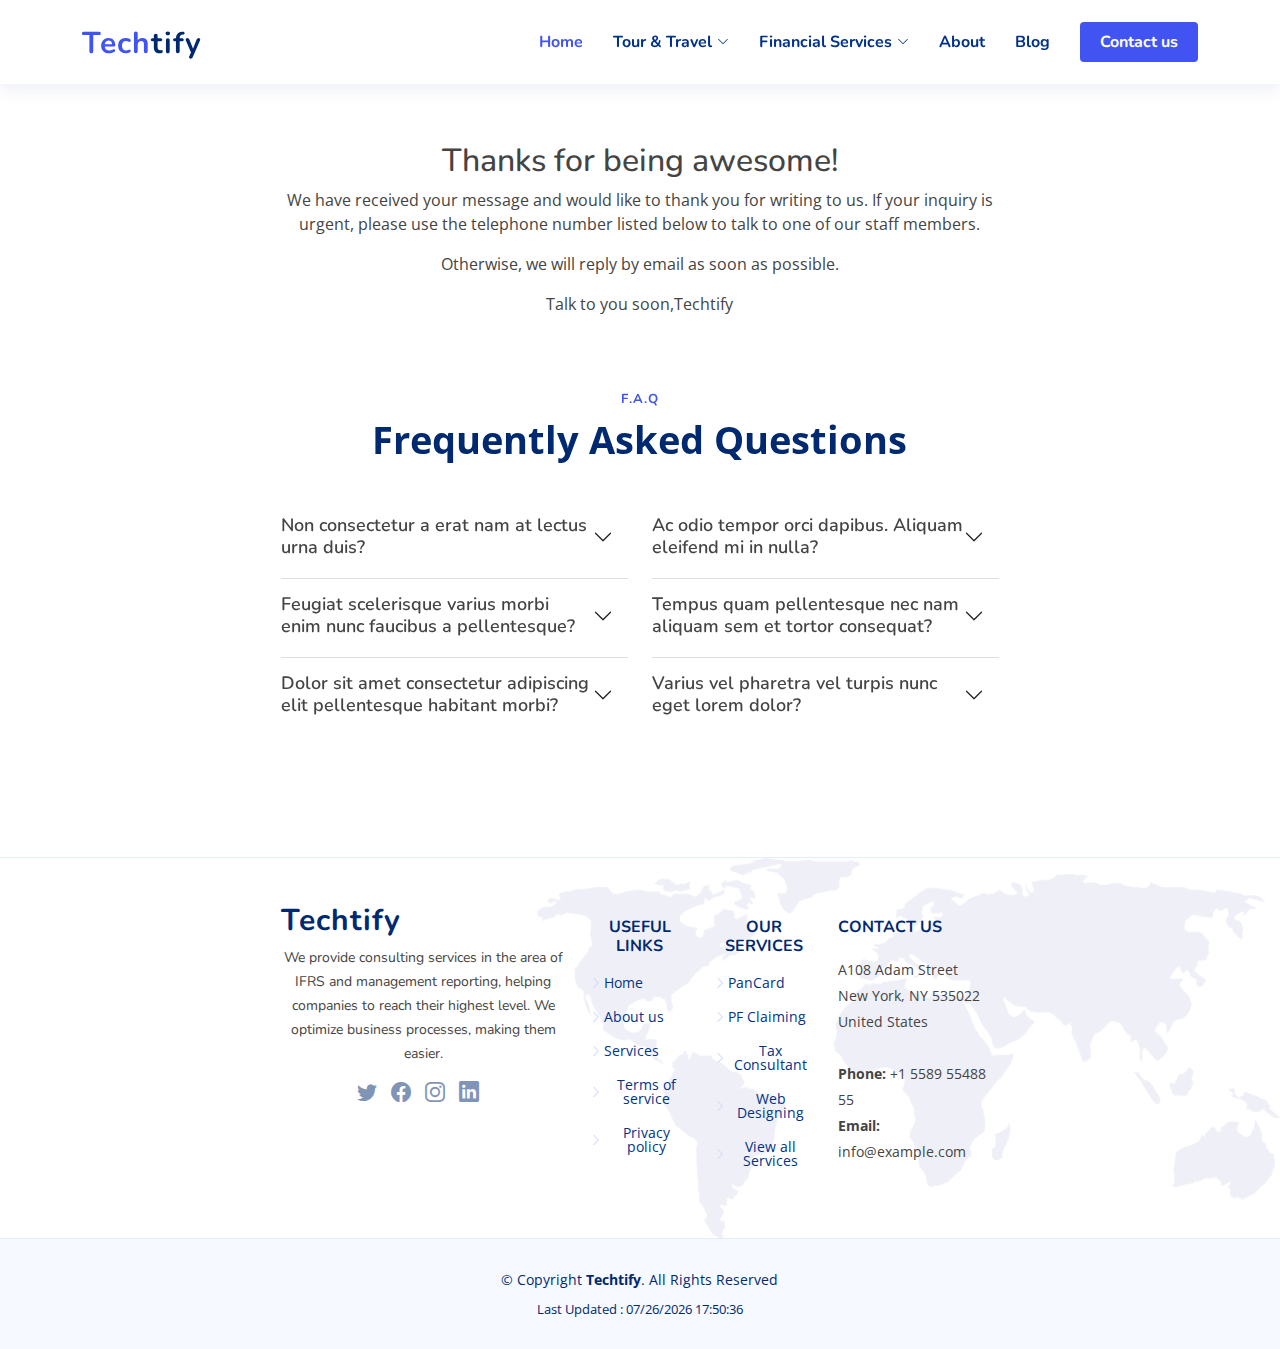
<file: form-redirect.html>
<!DOCTYPE html>
<html lang="en">

<head>
  <meta charset="utf-8">
  <meta content="width=device-width, initial-scale=1.0" name="viewport">

  <title>Contact us</title>
  <meta content="" name="description">
  <meta content="" name="keywords">

  <!-- Favicons -->
  <link href="assets/img/favicon.png" rel="icon">
  <link href="assets/img/apple-touch-icon.png" rel="apple-touch-icon">

  <!-- Google Fonts -->
  <link
    href="https://fonts.googleapis.com/css?family=Open+Sans:300,300i,400,400i,600,600i,700,700i|Nunito:300,300i,400,400i,600,600i,700,700i|Poppins:300,300i,400,400i,500,500i,600,600i,700,700i"
    rel="stylesheet">

  <!-- Vendor CSS Files -->
  <link href="assets/vendor/bootstrap/css/bootstrap.min.css" rel="stylesheet">
  <link href="assets/vendor/bootstrap-icons/bootstrap-icons.css" rel="stylesheet">
  <link href="assets/vendor/aos/aos.css" rel="stylesheet">
  <link href="assets/vendor/remixicon/remixicon.css" rel="stylesheet">
  <link href="assets/vendor/swiper/swiper-bundle.min.css" rel="stylesheet">
  <link href="assets/vendor/glightbox/css/glightbox.min.css" rel="stylesheet">

  <!-- Template Main CSS File -->
  <link href="assets/css/style.css" rel="stylesheet">

  <!-- =======================================================
  * Template Name: FlexStart - v1.7.0
  * Template URL: https://bootstrapmade.com/flexstart-bootstrap-startup-template/
  * Author: BootstrapMade.com
  * License: https://bootstrapmade.com/license/
  ======================================================== -->
</head>

<body>

  <!--========== pre-loader ===========-->
  <div id="preloader">
    <style>
      #preloader {
        background: #fff url(assets/img/loading.gif) no-repeat center;
        background-size: 32%;
        height: 100vh;
        width: 100%;
        position: fixed;
        top: 0;
        left: 0;
        z-index: 100099;
      }
    </style>
    <script>
      var loader = document.getElementById("preloader");

      window.addEventListener("load", function () {
        loader.style.display = "none";
      })
    </script>
  </div>
  <!--=========== End of Preloader =========-->


  <!-- ======= Header ======= -->
  <header style="background-color: white;box-shadow: 0px 2px 20px rgb(1 41 112 / 10%);" id="header" class="header fixed-top">
    <div class="container-fluid container-xl d-flex align-items-center justify-content-between">

      <a href="index.html" class="logo d-flex align-items-center">
        <!--<img src="assets/img/logo.png" alt="">-->
        <span><span style="color: #4154f1;">Tech</span>tify</span>
      </a>

      <nav id="navbar" class="navbar">
        <ul>
          <li><a class="nav-link scrollto active" href="index.html">Home</a></li>
          <li class="dropdown"><a href="#"><span>Tour & Travel</span> <i class="bi bi-chevron-down"></i></a>
            <ul>
              <li><a class="nav-link scrollto" href="index.html#services">Visa Services</a></li>
              <li><a class="nav-link scrollto" href="index.html#services">Flight Booking</a></li>
              <li><a class="nav-link scrollto" href="index.html#services">Hotel Booking</a></li>
            </ul>
          </li>
          <li class="dropdown"><a href="#"><span>Financial Services</span> <i class="bi bi-chevron-down"></i></a>
            <ul>
              <li><a class="nav-link scrollto" href="index.html#s2">Pan Card</a></li>
              <li><a class="nav-link scrollto" href="index.html#s2">GST Registration</a></li>
              <li><a class="nav-link scrollto" href="index.html#s2">IT & GST Filing</a></li>
              <!--<li><a href="#">🡢 View all Services</a></li>-->
            </ul>
          </li>
          <li><a class="nav-link scrollto" href="index.html#about">About</a></li>
          <li><a class="nav-link scrollto" href="index.html#recent-blog-posts">Blog</a></li>
          <li style="pointer-events: none;"><a class="getstarted scrollto" href="contact.html">Contact us</a></li>
        </ul>
        <i class="bi bi-list mobile-nav-toggle"></i>
      </nav><!-- .navbar -->

    </div>
  </header><!-- End Header -->

  <main id="main">


    <!--inner-html-for-thank-u-->
    <style>
      .container{
        text-align: center;
        margin: auto;
        width: 58%;
      }
    </style>
    <!--inner-html-for-thank-u-->


    <section class="inner-page" style="margin-top: 82px;">
      <div class="container">
       <h2>Thanks for being awesome! </h2>
       <p>We have received your message and would like to thank you for writing to us. If your inquiry is urgent, please use the telephone number listed below to talk to one of our staff members. 
      </p>
      <p>Otherwise, we will reply by email as soon as possible.</p>
      <p>Talk to you soon,Techtify</p>
      </div>

      <!-- ======= F.A.Q Section ======= -->
      <section id="faq" class="faq">

        <div class="container" data-aos="fade-up">

          <header class="section-header">
            <h2>F.A.Q</h2>
            <p>Frequently Asked Questions</p>
          </header>

          <div class="row">
            <div class="col-lg-6">
              <!-- F.A.Q List 1-->
              <div class="accordion accordion-flush" id="faqlist1">
                <div class="accordion-item">
                  <h2 class="accordion-header">
                    <button class="accordion-button collapsed" type="button" data-bs-toggle="collapse"
                      data-bs-target="#faq-content-1">
                      Non consectetur a erat nam at lectus urna duis?
                    </button>
                  </h2>
                  <div id="faq-content-1" class="accordion-collapse collapse" data-bs-parent="#faqlist1">
                    <div class="accordion-body">
                      Feugiat pretium nibh ipsum consequat. Tempus iaculis urna id volutpat lacus laoreet non curabitur
                      gravida. Venenatis lectus magna fringilla urna porttitor rhoncus dolor purus non.
                    </div>
                  </div>
                </div>

                <div class="accordion-item">
                  <h2 class="accordion-header">
                    <button class="accordion-button collapsed" type="button" data-bs-toggle="collapse"
                      data-bs-target="#faq-content-2">
                      Feugiat scelerisque varius morbi enim nunc faucibus a pellentesque?
                    </button>
                  </h2>
                  <div id="faq-content-2" class="accordion-collapse collapse" data-bs-parent="#faqlist1">
                    <div class="accordion-body">
                      Dolor sit amet consectetur adipiscing elit pellentesque habitant morbi. Id interdum velit laoreet
                      id donec ultrices. Fringilla phasellus faucibus scelerisque eleifend donec pretium. Est
                      pellentesque elit ullamcorper dignissim. Mauris ultrices eros in cursus turpis massa tincidunt
                      dui.
                    </div>
                  </div>
                </div>

                <div class="accordion-item">
                  <h2 class="accordion-header">
                    <button class="accordion-button collapsed" type="button" data-bs-toggle="collapse"
                      data-bs-target="#faq-content-3">
                      Dolor sit amet consectetur adipiscing elit pellentesque habitant morbi?
                    </button>
                  </h2>
                  <div id="faq-content-3" class="accordion-collapse collapse" data-bs-parent="#faqlist1">
                    <div class="accordion-body">
                      Eleifend mi in nulla posuere sollicitudin aliquam ultrices sagittis orci. Faucibus pulvinar
                      elementum integer enim. Sem nulla pharetra diam sit amet nisl suscipit. Rutrum tellus pellentesque
                      eu tincidunt. Lectus urna duis convallis convallis tellus. Urna molestie at elementum eu facilisis
                      sed odio morbi quis
                    </div>
                  </div>
                </div>

              </div>
            </div>

            <div class="col-lg-6">

              <!-- F.A.Q List 2-->
              <div class="accordion accordion-flush" id="faqlist2">

                <div class="accordion-item">
                  <h2 class="accordion-header">
                    <button class="accordion-button collapsed" type="button" data-bs-toggle="collapse"
                      data-bs-target="#faq2-content-1">
                      Ac odio tempor orci dapibus. Aliquam eleifend mi in nulla?
                    </button>
                  </h2>
                  <div id="faq2-content-1" class="accordion-collapse collapse" data-bs-parent="#faqlist2">
                    <div class="accordion-body">
                      Dolor sit amet consectetur adipiscing elit pellentesque habitant morbi. Id interdum velit laoreet
                      id donec ultrices. Fringilla phasellus faucibus scelerisque eleifend donec pretium. Est
                      pellentesque elit ullamcorper dignissim. Mauris ultrices eros in cursus turpis massa tincidunt
                      dui.
                    </div>
                  </div>
                </div>

                <div class="accordion-item">
                  <h2 class="accordion-header">
                    <button class="accordion-button collapsed" type="button" data-bs-toggle="collapse"
                      data-bs-target="#faq2-content-2">
                      Tempus quam pellentesque nec nam aliquam sem et tortor consequat?
                    </button>
                  </h2>
                  <div id="faq2-content-2" class="accordion-collapse collapse" data-bs-parent="#faqlist2">
                    <div class="accordion-body">
                      Molestie a iaculis at erat pellentesque adipiscing commodo. Dignissim suspendisse in est ante in.
                      Nunc vel risus commodo viverra maecenas accumsan. Sit amet nisl suscipit adipiscing bibendum est.
                      Purus gravida quis blandit turpis cursus in
                    </div>
                  </div>
                </div>

                <div class="accordion-item">
                  <h2 class="accordion-header">
                    <button class="accordion-button collapsed" type="button" data-bs-toggle="collapse"
                      data-bs-target="#faq2-content-3">
                      Varius vel pharetra vel turpis nunc eget lorem dolor?
                    </button>
                  </h2>
                  <div id="faq2-content-3" class="accordion-collapse collapse" data-bs-parent="#faqlist2">
                    <div class="accordion-body">
                      Laoreet sit amet cursus sit amet dictum sit amet justo. Mauris vitae ultricies leo integer
                      malesuada nunc vel. Tincidunt eget nullam non nisi est sit amet. Turpis nunc eget lorem dolor sed.
                      Ut venenatis tellus in metus vulputate eu scelerisque. Pellentesque diam volutpat commodo sed
                      egestas egestas fringilla phasellus faucibus. Nibh tellus molestie nunc non blandit massa enim
                      nec.
                    </div>
                  </div>
                </div>

              </div>
            </div>

          </div>

        </div>

      </section><!-- End F.A.Q Section -->

    </section>

  </main><!-- End #main -->

  <!-- ======= Footer ======= -->
  <footer id="footer" class="footer">


    <div class="footer-top">
      <div class="container">
        <div class="row gy-4">
          <div class="col-lg-5 col-md-12 footer-info">
            <a href="index.html" class="logo d-flex align-items-center">
              <!--<img src="assets/img/logo.png" alt="">-->
              <span>Techtify</span>
            </a>
            <p style="padding-top: 10px">We provide consulting services in the area of IFRS and management reporting,
              helping companies to reach
              their highest level. We optimize business processes, making them easier.</p>
            <div class="social-links mt-3">
              <a href="#" class="twitter"><i class="bi bi-twitter"></i></a>
              <a href="#" class="facebook"><i class="bi bi-facebook"></i></a>
              <a href="#" class="instagram"><i class="bi bi-instagram"></i></a>
              <a href="#" class="linkedin"><i class="bi bi-linkedin"></i></a>
            </div>
          </div>

          <div class="col-lg-2 col-6 footer-links">
            <h4>Useful Links</h4>
            <ul>
              <li><i class="bi bi-chevron-right"></i> <a href="index.html">Home</a></li>
              <li><i class="bi bi-chevron-right"></i> <a href="index.html#about">About us</a></li>
              <li><i class="bi bi-chevron-right"></i> <a href="index.html#services">Services</a></li>
              <li><i class="bi bi-chevron-right"></i> <a href="#">Terms of service</a></li>
              <li><i class="bi bi-chevron-right"></i> <a href="#">Privacy policy</a></li>
            </ul>
          </div>

          <div class="col-lg-2 col-6 footer-links">
            <h4>Our Services</h4>
            <ul>
              <li><i class="bi bi-chevron-right"></i> <a href="#">PanCard</a></li>
              <li><i class="bi bi-chevron-right"></i> <a href="#">PF Claiming</a></li>
              <li><i class="bi bi-chevron-right"></i> <a href="#">Tax Consultant</a></li>
              <li><i class="bi bi-chevron-right"></i> <a href="#">Web Designing</a></li>
              <li><i class="bi bi-chevron-right"></i> <a href="#">View all Services</a></li>
            </ul>
          </div>

          <div class="col-lg-3 col-md-12 footer-contact text-center text-md-start">
            <h4>Contact Us</h4>
            <p>
              A108 Adam Street <br>
              New York, NY 535022<br>
              United States <br><br>
              <strong>Phone:</strong> +1 5589 55488 55<br>
              <strong>Email:</strong> info@example.com<br>
            </p>

          </div>

        </div>
      </div>
    </div>

    <div class="container">
      <div class="copyright">
        &copy; Copyright <strong><span>Techtify</span></strong>. All Rights Reserved
      </div>
      <div class="credits">
        <!-- All the links in the footer should remain intact. -->
        <!-- You can delete the links only if you purchased the pro version. -->
        <!-- Licensing information: https://bootstrapmade.com/license/ -->
        <!-- Purchase the pro version with working PHP/AJAX contact form: https://bootstrapmade.com/flexstart-bootstrap-startup-template/ -->
        <script>
          document.write('Last Updated : ');
          document.write(document.lastModified);
        </script>
      </div>
    </div>
  </footer><!-- End Footer -->

  <a href="#" class="back-to-top d-flex align-items-center justify-content-center"><i
      class="bi bi-arrow-up-short"></i></a>

  <!-- Vendor JS Files -->
  <script src="assets/vendor/bootstrap/js/bootstrap.bundle.js"></script>
  <script src="assets/vendor/aos/aos.js"></script>
  <script src="assets/vendor/php-email-form/validate.js"></script>
  <script src="assets/vendor/swiper/swiper-bundle.min.js"></script>
  <script src="assets/vendor/purecounter/purecounter.js"></script>
  <script src="assets/vendor/isotope-layout/isotope.pkgd.min.js"></script>
  <script src="assets/vendor/glightbox/js/glightbox.min.js"></script>

  <!-- Template Main JS File -->
  <script src="assets/js/main.js"></script>



</body>

</html>
</file>
<file: assets/css/style.css>
/**
* Template Name: FlexStart - v1.7.0
* Template URL: https://bootstrapmade.com/flexstart-bootstrap-startup-template/
* Author: BootstrapMade.com
* License: https://bootstrapmade.com/license/
*/

/*--------------------------------------------------------------
# General
--------------------------------------------------------------*/
:root {
  scroll-behavior: smooth;
}

body {
  font-family: "Open Sans", sans-serif;
  color: #444444;
}

a {
  color: #4154f1;
  text-decoration: none;
}

a:hover {
  color: #717ff5;
  text-decoration: none;
}

h1, h2, h3, h4, h5, h6 {
  font-family: "Nunito", sans-serif;
}

/*--------------------------------------------------------------
# Sections
--------------------------------------------------------------*/
section {
  padding: 60px 0;
  overflow: hidden;
}

.section-header {
  text-align: center;
  padding-bottom: 40px;
}
.section-header h2 {
  font-size: 13px;
  letter-spacing: 1px;
  font-weight: 700;
  margin: 0;
  color: #4154f1;
  text-transform: uppercase;
}
.section-header p {
  margin: 10px 0 0 0;
  padding: 0;
  font-size: 38px;
  line-height: 42px;
  font-weight: 700;
  color: #012970;
}
@media (max-width: 768px) {
  .section-header p {
    font-size: 28px;
    line-height: 32px;
  }
}

/*--------------------------------------------------------------
# Breadcrumbs
--------------------------------------------------------------*/
.breadcrumbs {
  padding: 15px 0;
  background: #012970;
  min-height: 40px;
  margin-top: 82px;
  color: #fff;
}
@media (max-width: 992px) {
  .breadcrumbs {
    margin-top: 57px;
  }
}
.breadcrumbs h2 {
  font-size: 28px;
  font-weight: 500;
}
.breadcrumbs ol {
  display: flex;
  flex-wrap: wrap;
  list-style: none;
  padding: 0 0 10px 0;
  margin: 0;
  font-size: 14px;
}
.breadcrumbs ol a {
  color: #fff;
  transition: 0.3s;
}
.breadcrumbs ol a:hover {
  text-decoration: underline;
}
.breadcrumbs ol li + li {
  padding-left: 10px;
}
.breadcrumbs ol li + li::before {
  display: inline-block;
  padding-right: 10px;
  color: #8894f6;
  content: "/";
}

/*--------------------------------------------------------------
# Back to top button
--------------------------------------------------------------*/
.back-to-top {
  position: fixed;
  visibility: hidden;
  opacity: 0;
  right: 15px;
  bottom: 15px;
  z-index: 99999;
  background: #4154f1;
  width: 40px;
  height: 40px;
  border-radius: 4px;
  transition: all 0.4s;
}
.back-to-top i {
  font-size: 24px;
  color: #fff;
  line-height: 0;
}
.back-to-top:hover {
  background: #6776f4;
  color: #fff;
}
.back-to-top.active {
  visibility: visible;
  opacity: 1;
}

/*--------------------------------------------------------------
# Disable aos animation delay on mobile devices
--------------------------------------------------------------*/
@media screen and (max-width: 768px) {
  [data-aos-delay] {
    transition-delay: 0 !important;
  }
}
/*--------------------------------------------------------------
# Header
--------------------------------------------------------------*/
.header {
  transition: all 0.5s;
  z-index: 997;
  padding: 20px 0;
}
.header.header-scrolled {
  background: #fff;
  padding: 15px 0;
  box-shadow: 0px 2px 20px rgba(1, 41, 112, 0.1);
}
.header .logo {
  line-height: 0;
}
.header .logo img {
  max-height: 40px;
  margin-right: 6px;
}
.header .logo span {
  font-size: 30px;
  font-weight: 700;
  letter-spacing: 1px;
  color: #012970;
  font-family: "Nunito", sans-serif;
  margin-top: 3px;
}

/*--------------------------------------------------------------
# Navigation Menu
--------------------------------------------------------------*/
/**
* Desktop Navigation 
*/
.navbar {
  padding: 0;
}
.navbar ul {
  margin: 0;
  padding: 0;
  display: flex;
  list-style: none;
  align-items: center;
}
.navbar li {
  position: relative;
}
.navbar a, .navbar a:focus {
  display: flex;
  align-items: center;
  justify-content: space-between;
  padding: 10px 0 10px 30px;
  font-family: "Nunito", sans-serif;
  font-size: 16px;
  font-weight: 700;
  color: #013289;
  white-space: nowrap;
  transition: 0.3s;
}
.navbar a i, .navbar a:focus i {
  font-size: 12px;
  line-height: 0;
  margin-left: 5px;
}
.navbar a:hover, .navbar .active, .navbar .active:focus, .navbar li:hover > a {
  color: #4154f1;
}
.navbar .getstarted, .navbar .getstarted:focus {
  background: #4154f1;
  padding: 8px 20px;
  margin-left: 30px;
  border-radius: 4px;
  color: #fff;
}
.navbar .getstarted:hover, .navbar .getstarted:focus:hover {
  color: #fff;
  background: #5969f3;
}
.navbar .dropdown ul {
  display: block;
  position: absolute;
  left: 14px;
  top: calc(100% + 30px);
  margin: 0;
  padding: 10px 0;
  z-index: 99;
  opacity: 0;
  visibility: hidden;
  background: #fff;
  box-shadow: 0px 0px 30px rgba(127, 137, 161, 0.25);
  transition: 0.3s;
  border-radius: 4px;
}
.navbar .dropdown ul li {
  min-width: 200px;
}
.navbar .dropdown ul a {
  padding: 10px 20px;
  font-size: 15px;
  text-transform: none;
  font-weight: 600;
}
.navbar .dropdown ul a i {
  font-size: 12px;
}
.navbar .dropdown ul a:hover, .navbar .dropdown ul .active:hover, .navbar .dropdown ul li:hover > a {
  color: #4154f1;
}
.navbar .dropdown:hover > ul {
  opacity: 1;
  top: 100%;
  visibility: visible;
}
.navbar .dropdown .dropdown ul {
  top: 0;
  left: calc(100% - 30px);
  visibility: hidden;
}
.navbar .dropdown .dropdown:hover > ul {
  opacity: 1;
  top: 0;
  left: 100%;
  visibility: visible;
}
@media (max-width: 1366px) {
  .navbar .dropdown .dropdown ul {
    left: -90%;
  }
  .navbar .dropdown .dropdown:hover > ul {
    left: -100%;
  }
}

/**
* Mobile Navigation 
*/
.mobile-nav-toggle {
  color: #012970;
  font-size: 28px;
  cursor: pointer;
  display: none;
  line-height: 0;
  transition: 0.5s;
}
.mobile-nav-toggle.bi-x {
  color: #fff;
}

@media (max-width: 991px) {
  .mobile-nav-toggle {
    display: block;
  }

  .navbar ul {
    display: none;
  }
}
.navbar-mobile {
  position: fixed;
  overflow: hidden;
  top: 0;
  right: 0;
  left: 0;
  bottom: 0;
  background: rgba(1, 22, 61, 0.9);
  transition: 0.3s;
}
.navbar-mobile .mobile-nav-toggle {
  position: absolute;
  top: 15px;
  right: 15px;
}
.navbar-mobile ul {
  display: block;
  position: absolute;
  top: 55px;
  right: 15px;
  bottom: 15px;
  left: 15px;
  padding: 10px 0;
  border-radius: 10px;
  background-color: #fff;
  overflow-y: auto;
  transition: 0.3s;
}
.navbar-mobile a, .navbar-mobile a:focus {
  padding: 10px 20px;
  font-size: 15px;
  color: #012970;
}
.navbar-mobile a:hover, .navbar-mobile .active, .navbar-mobile li:hover > a {
  color: #4154f1;
}
.navbar-mobile .getstarted, .navbar-mobile .getstarted:focus {
  margin: 15px;
}
.navbar-mobile .dropdown ul {
  position: static;
  display: none;
  margin: 10px 20px;
  padding: 10px 0;
  z-index: 99;
  opacity: 1;
  visibility: visible;
  background: #fff;
  box-shadow: 0px 0px 30px rgba(127, 137, 161, 0.25);
}
.navbar-mobile .dropdown ul li {
  min-width: 200px;
}
.navbar-mobile .dropdown ul a {
  padding: 10px 20px;
}
.navbar-mobile .dropdown ul a i {
  font-size: 12px;
}
.navbar-mobile .dropdown ul a:hover, .navbar-mobile .dropdown ul .active:hover, .navbar-mobile .dropdown ul li:hover > a {
  color: #4154f1;
}
.navbar-mobile .dropdown > .dropdown-active {
  display: block;
}

/*--------------------------------------------------------------
# Hero Section
--------------------------------------------------------------*/
.hero {
  width: 100%;
  height: 100vh;
  background: url(../img/hero-bg.png) top center no-repeat;
  background-size: cover;
}
.hero h1 {
  margin: 0;
  font-size: 48px;
  font-weight: 700;
  color: #012970;
}
.hero h2 {
  color: #444444;
  margin: 15px 0 0 0;
  font-size: 26px;
}
.hero .btn-get-started {
  margin-top: 30px;
  line-height: 0;
  padding: 15px 40px;
  border-radius: 4px;
  transition: 0.5s;
  color: #fff;
  background: #4154f1;
  box-shadow: 0px 5px 30px rgba(65, 84, 241, 0.4);
}
.hero .btn-get-started span {
  font-family: "Nunito", sans-serif;
  font-weight: 600;
  font-size: 16px;
  letter-spacing: 1px;
}
.hero .btn-get-started i {
  margin-left: 5px;
  font-size: 18px;
  transition: 0.3s;
}
.hero .btn-get-started:hover i {
  transform: translateX(5px);
}
.hero .hero-img {
  text-align: right;
}
@media (min-width: 1024px) {
  .hero {
    background-attachment: fixed;
  }
}
@media (max-width: 991px) {
  .hero {
    height: auto;
    padding: 120px 0 60px 0;
  }
  .hero .hero-img {
    text-align: center;
    margin-top: 80px;
  }
  .hero .hero-img img {
    width: 80%;
  }
}
@media (max-width: 768px) {
  .hero {
    text-align: center;
  }
  .hero h1 {
    font-size: 32px;
  }
  .hero h2 {
    font-size: 24px;
  }
  .hero .hero-img img {
    width: 100%;
  }
}

/*--------------------------------------------------------------
# Index Page
--------------------------------------------------------------*/
/*--------------------------------------------------------------
# About
--------------------------------------------------------------*/
.about .content {
  background-color: #f6f9ff;
  padding: 40px;
}
.about h3 {
  font-size: 14px;
  font-weight: 700;
  color: #4154f1;
  text-transform: uppercase;
}
.about h2 {
  font-size: 24px;
  font-weight: 700;
  color: #012970;
}
.about p {
  margin: 15px 0 30px 0;
  line-height: 24px;
}
.about .btn-read-more {
  line-height: 0;
  padding: 15px 40px;
  border-radius: 4px;
  transition: 0.5s;
  color: #fff;
  background: #4154f1;
  box-shadow: 0px 5px 25px rgba(65, 84, 241, 0.3);
}
.about .btn-read-more span {
  font-family: "Nunito", sans-serif;
  font-weight: 600;
  font-size: 16px;
  letter-spacing: 1px;
}
.about .btn-read-more i {
  margin-left: 5px;
  font-size: 18px;
  transition: 0.3s;
}
.about .btn-read-more:hover i {
  transform: translateX(5px);
}

/*--------------------------------------------------------------
# Values
--------------------------------------------------------------*/
.values .box {
  padding: 30px;
  box-shadow: 0px 0 5px rgba(1, 41, 112, 0.08);
  text-align: center;
  transition: 0.3s;
  height: 100%;
}
.values .box img {
  padding: 30px 50px;
  transition: 0.5s;
  transform: scale(1.1);
}
.values .box h3 {
  font-size: 24px;
  color: #012970;
  font-weight: 700;
  margin-bottom: 18px;
}
.values .box:hover {
  box-shadow: 0px 0 30px rgba(1, 41, 112, 0.08);
}
.values .box:hover img {
  transform: scale(1);
}

/*--------------------------------------------------------------
# Counts
--------------------------------------------------------------*/
.counts {
  padding: 70px 0 60px;
}
.counts .count-box {
  display: flex;
  align-items: center;
  padding: 30px;
  width: 100%;
  background: #fff;
  box-shadow: 0px 0 30px rgba(1, 41, 112, 0.08);
}
.counts .count-box i {
  font-size: 42px;
  line-height: 0;
  margin-right: 20px;
  color: #4154f1;
}
.counts .count-box span {
  font-size: 36px;
  display: block;
  font-weight: 600;
  color: #0b198f;
}
.counts .count-box p {
  padding: 0;
  margin: 0;
  font-family: "Nunito", sans-serif;
  font-size: 14px;
}

/*--------------------------------------------------------------
# Features
--------------------------------------------------------------*/
.features .feature-box {
  padding: 24px 20px;
  box-shadow: 0px 0 30px rgba(1, 41, 112, 0.08);
  transition: 0.3s;
  height: 100%;
}
.features .feature-box h3 {
  font-size: 18px;
  color: #012970;
  font-weight: 700;
  margin: 0;
}
.features .feature-box i {
  line-height: 0;
  background: #ecf3ff;
  padding: 4px;
  margin-right: 10px;
  font-size: 24px;
  border-radius: 3px;
  transition: 0.3s;
}
.features .feature-box:hover i {
  background: #4154f1;
  color: #fff;
}
.features .feture-tabs {
  margin-top: 25px;
}
.features .feture-tabs h3 {
  color: #012970;
  font-weight: 700;
  font-size: 32px;
  margin-bottom: 10px;
}
@media (max-width: 768px) {
  .features .feture-tabs h3 {
    font-size: 28px;
  }
}
.features .feture-tabs .nav-pills {
  border-bottom: 1px solid #eee;
}
.features .feture-tabs .nav-link {
  background: none;
  text-transform: uppercase;
  font-size: 15px;
  font-weight: 600;
  color: #012970;
  padding: 12px 0;
  margin-right: 25px;
  margin-bottom: -2px;
  border-radius: 0;
}
.features .feture-tabs .nav-link.active {
  color: #4154f1;
  border-bottom: 3px solid #4154f1;
}
.features .feture-tabs .tab-content h4 {
  font-size: 18px;
  margin: 0;
  font-weight: 700;
  color: #012970;
}
.features .feture-tabs .tab-content i {
  font-size: 24px;
  line-height: 0;
  margin-right: 8px;
  color: #4154f1;
}
.features .feature-icons {
  margin-top: 85px;
}
.features .feature-icons h3 {
  color: #012970;
  font-weight: 700;
  font-size: 32px;
  margin-bottom: 20px;
  text-align: center;
}
@media (max-width: 768px) {
  .features .feature-icons h3 {
    font-size: 28px;
  }
}
.features .feature-icons .content .icon-box {
  display: flex;
}
.features .feature-icons .content .icon-box h4 {
  font-size: 20px;
  font-weight: 700;
  margin: 0 0 10px 0;
  color: #012970;
}
.features .feature-icons .content .icon-box i {
  font-size: 44px;
  line-height: 44px;
  color: #0245bc;
  margin-right: 15px;
}
.features .feature-icons .content .icon-box p {
  font-size: 15px;
  color: #848484;
}

/*--------------------------------------------------------------
# Services
--------------------------------------------------------------*/
.services .service-box {
  box-shadow: 0px 0 30px rgba(1, 41, 112, 0.08);
  height: 100%;
  padding: 60px 30px;
  text-align: center;
  transition: 0.3s;
  border-radius: 5px;
}
.services .service-box .icon {
  font-size: 36px;
  padding: 40px 20px;
  border-radius: 4px;
  position: relative;
  margin-bottom: 25px;
  display: inline-block;
  line-height: 0;
  transition: 0.3s;
}
.services .service-box h3 {
  color: #444444;
  font-weight: 700;
}
.services .service-box .read-more {
  display: inline-flex;
  align-items: center;
  justify-content: center;
  font-weight: 600;
  font-size: 16px;
  padding: 8px 20px;
}
.services .service-box .read-more i {
  line-height: 0;
  margin-left: 5px;
  font-size: 18px;
}
.services .service-box.blue {
  border-bottom: 3px solid #2db6fa;
}
.services .service-box.blue .icon {
  color: #2db6fa;
  background: #dbf3fe;
}
.services .service-box.blue .read-more {
  color: #2db6fa;
}
.services .service-box.blue:hover {
  background: #2db6fa;
}
.services .service-box.orange {
  border-bottom: 3px solid #f68c09;
}
.services .service-box.orange .icon {
  color: #f68c09;
  background: #fde3c4;
}
.services .service-box.orange .read-more {
  color: #f68c09;
}
.services .service-box.orange:hover {
  background: #f68c09;
}
.services .service-box.green {
  border-bottom: 3px solid #08da4e;
}
.services .service-box.green .icon {
  color: #08da4e;
  background: #cffddf;
}
.services .service-box.green .read-more {
  color: #08da4e;
}
.services .service-box.green:hover {
  background: #08da4e;
}
.services .service-box.red {
  border-bottom: 3px solid #e9222c;
}
.services .service-box.red .icon {
  color: #e9222c;
  background: #fef7f8;
}
.services .service-box.red .read-more {
  color: #e9222c;
}
.services .service-box.red:hover {
  background: #e9222c;
}
.services .service-box.purple {
  border-bottom: 3px solid #b50edf;
}
.services .service-box.purple .icon {
  color: #b50edf;
  background: #f8e4fd;
}
.services .service-box.purple .read-more {
  color: #b50edf;
}
.services .service-box.purple:hover {
  background: #b50edf;
}
.services .service-box.pink {
  border-bottom: 3px solid #f51f9c;
}
.services .service-box.pink .icon {
  color: #f51f9c;
  background: #feecf7;
}
.services .service-box.pink .read-more {
  color: #f51f9c;
}
.services .service-box.pink:hover {
  background: #f51f9c;
}
.services .service-box:hover h3, .services .service-box:hover p, .services .service-box:hover .read-more {
  color: #fff;
}
.services .service-box:hover .icon {
  background: #fff;
}

/*--------------------------------------------------------------
# Pricing
--------------------------------------------------------------*/
.pricing .box {
  padding: 40px 20px;
  background: #fff;
  text-align: center;
  box-shadow: 0px 0 30px rgba(1, 41, 112, 0.08);
  border-radius: 4px;
  position: relative;
  overflow: hidden;
  transition: 0.3s;
}
.pricing .box:hover {
  transform: scale(1.1);
  box-shadow: 0px 0 30px rgba(1, 41, 112, 0.1);
}
.pricing h3 {
  font-weight: 700;
  font-size: 18px;
  margin-bottom: 15px;
}
.pricing .price {
  font-size: 36px;
  color: #444444;
  font-weight: 600;
  font-family: "Poppins", sans-serif;
}
.pricing .price sup {
  font-size: 20px;
  top: -15px;
  left: -3px;
}
.pricing .price span {
  color: #bababa;
  font-size: 16px;
  font-weight: 300;
}
.pricing img {
  padding: 30px 40px;
}
.pricing ul {
  padding: 0;
  list-style: none;
  color: #444444;
  text-align: center;
  line-height: 26px;
  font-size: 16px;
  margin-bottom: 25px;
}
.pricing ul li {
  padding-bottom: 10px;
}
.pricing ul .na {
  color: #ccc;
  text-decoration: line-through;
}
.pricing .btn-buy {
  display: inline-block;
  padding: 8px 40px 10px 40px;
  border-radius: 50px;
  color: #4154f1;
  transition: none;
  font-size: 16px;
  font-weight: 400;
  font-family: "Nunito", sans-serif;
  font-weight: 600;
  transition: 0.3s;
  border: 1px solid #4154f1;
}
.pricing .btn-buy:hover {
  background: #4154f1;
  color: #fff;
}
.pricing .featured {
  width: 200px;
  position: absolute;
  top: 18px;
  right: -68px;
  transform: rotate(45deg);
  z-index: 1;
  font-size: 14px;
  padding: 1px 0 3px 0;
  background: #4154f1;
  color: #fff;
}

/*--------------------------------------------------------------
# F.A.Q
--------------------------------------------------------------*/
.faq .accordion-collapse {
  border: 0;
}
.faq .accordion-button {
  padding: 15px 15px 20px 0;
  font-weight: 600;
  border: 0;
  font-size: 18px;
  color: #444444;
  text-align: left;
}
.faq .accordion-button:focus {
  box-shadow: none;
}
.faq .accordion-button:not(.collapsed) {
  background: none;
  color: #4154f1;
  border-bottom: 0;
}
.faq .accordion-body {
  padding: 0 0 25px 0;
  border: 0;
}

/*--------------------------------------------------------------
# Portfolio
--------------------------------------------------------------*/
.portfolio #portfolio-flters {
  padding: 0;
  margin: 0 auto 25px auto;
  list-style: none;
  text-align: center;
  background: white;
  border-radius: 50px;
  padding: 2px 15px;
}
.portfolio #portfolio-flters li {
  cursor: pointer;
  display: inline-block;
  padding: 8px 20px 10px 20px;
  font-size: 15px;
  font-weight: 600;
  line-height: 1;
  color: #444444;
  margin: 0 4px 8px 4px;
  transition: 0.3s;
  border-radius: 50px;
  border: 1px solid #fff;
}
.portfolio #portfolio-flters li:hover, .portfolio #portfolio-flters li.filter-active {
  color: #4154f1;
  border-color: #4154f1;
}
.portfolio #portfolio-flters li:last-child {
  margin-right: 0;
}
.portfolio .portfolio-wrap {
  transition: 0.3s;
  position: relative;
  overflow: hidden;
  z-index: 1;
  background: rgba(255, 255, 255, 0.75);
}
.portfolio .portfolio-wrap::before {
  content: "";
  background: rgba(255, 255, 255, 0.75);
  position: absolute;
  left: 30px;
  right: 30px;
  top: 30px;
  bottom: 30px;
  transition: all ease-in-out 0.3s;
  z-index: 2;
  opacity: 0;
}
.portfolio .portfolio-wrap img {
  transition: 1s;
}
.portfolio .portfolio-wrap .portfolio-info {
  opacity: 0;
  position: absolute;
  top: 0;
  left: 0;
  right: 0;
  bottom: 0;
  text-align: center;
  z-index: 3;
  transition: all ease-in-out 0.3s;
  display: flex;
  flex-direction: column;
  justify-content: center;
  align-items: center;
}
.portfolio .portfolio-wrap .portfolio-info::before {
  display: block;
  content: "";
  width: 48px;
  height: 48px;
  position: absolute;
  top: 35px;
  left: 35px;
  border-top: 3px solid rgba(1, 41, 112, 0.2);
  border-left: 3px solid rgba(1, 41, 112, 0.2);
  transition: all 0.5s ease 0s;
  z-index: 9994;
}
.portfolio .portfolio-wrap .portfolio-info::after {
  display: block;
  content: "";
  width: 48px;
  height: 48px;
  position: absolute;
  bottom: 35px;
  right: 35px;
  border-bottom: 3px solid rgba(1, 41, 112, 0.2);
  border-right: 3px solid rgba(1, 41, 112, 0.2);
  transition: all 0.5s ease 0s;
  z-index: 9994;
}
.portfolio .portfolio-wrap .portfolio-info h4 {
  font-size: 20px;
  color: #012970;
  font-weight: 700;
}
.portfolio .portfolio-wrap .portfolio-info p {
  color: #012970;
  font-weight: 600;
  font-size: 14px;
  text-transform: uppercase;
  padding: 0;
  margin: 0;
}
.portfolio .portfolio-wrap .portfolio-links {
  text-align: center;
  z-index: 4;
}
.portfolio .portfolio-wrap .portfolio-links a {
  color: #fff;
  background: #4154f1;
  margin: 10px 2px;
  width: 36px;
  height: 36px;
  display: inline-flex;
  align-items: center;
  justify-content: center;
  border-radius: 50%;
  transition: 0.3s;
}
.portfolio .portfolio-wrap .portfolio-links a i {
  font-size: 24px;
  line-height: 0;
}
.portfolio .portfolio-wrap .portfolio-links a:hover {
  background: #5969f3;
}
.portfolio .portfolio-wrap:hover img {
  transform: scale(1.1);
}
.portfolio .portfolio-wrap:hover::before {
  top: 0;
  left: 0;
  right: 0;
  bottom: 0;
  opacity: 1;
}
.portfolio .portfolio-wrap:hover .portfolio-info {
  opacity: 1;
}
.portfolio .portfolio-wrap:hover .portfolio-info::before {
  top: 15px;
  left: 15px;
}
.portfolio .portfolio-wrap:hover .portfolio-info::after {
  bottom: 15px;
  right: 15px;
}

/*--------------------------------------------------------------
# Portfolio Details
--------------------------------------------------------------*/
.portfolio-details {
  padding-top: 40px;
}
.portfolio-details .portfolio-details-slider img {
  width: 100%;
}
.portfolio-details .portfolio-details-slider .swiper-pagination {
  margin-top: 20px;
  position: relative;
}
.portfolio-details .portfolio-details-slider .swiper-pagination .swiper-pagination-bullet {
  width: 12px;
  height: 12px;
  background-color: #fff;
  opacity: 1;
  border: 1px solid #4154f1;
}
.portfolio-details .portfolio-details-slider .swiper-pagination .swiper-pagination-bullet-active {
  background-color: #4154f1;
}
.portfolio-details .portfolio-info {
  padding: 30px;
  box-shadow: 0px 0 30px rgba(1, 41, 112, 0.08);
}
.portfolio-details .portfolio-info h3 {
  font-size: 22px;
  font-weight: 700;
  margin-bottom: 20px;
  padding-bottom: 20px;
  border-bottom: 1px solid #eee;
}
.portfolio-details .portfolio-info ul {
  list-style: none;
  padding: 0;
  font-size: 15px;
}
.portfolio-details .portfolio-info ul li + li {
  margin-top: 10px;
}
.portfolio-details .portfolio-description {
  padding-top: 30px;
}
.portfolio-details .portfolio-description h2 {
  font-size: 26px;
  font-weight: 700;
  margin-bottom: 20px;
}
.portfolio-details .portfolio-description p {
  padding: 0;
}

/*--------------------------------------------------------------
# Testimonials
--------------------------------------------------------------*/
.testimonials .testimonial-item {
  box-sizing: content-box;
  padding: 30px;
  margin: 40px 30px;
  box-shadow: 0px 0 20px rgba(1, 41, 112, 0.1);
  background: #fff;
  min-height: 320px;
  display: flex;
  flex-direction: column;
  text-align: center;
  transition: 0.3s;
}
.testimonials .testimonial-item .stars {
  margin-bottom: 15px;
}
.testimonials .testimonial-item .stars i {
  color: #ffc107;
  margin: 0 1px;
}
.testimonials .testimonial-item .testimonial-img {
  width: 90px;
  border-radius: 50%;
  border: 4px solid #fff;
  margin: 0 auto;
}
.testimonials .testimonial-item h3 {
  font-size: 18px;
  font-weight: bold;
  margin: 10px 0 5px 0;
  color: #111;
}
.testimonials .testimonial-item h4 {
  font-size: 14px;
  color: #999;
  margin: 0;
}
.testimonials .testimonial-item p {
  font-style: italic;
  margin: 0 auto 15px auto;
}
.testimonials .swiper-pagination {
  margin-top: 20px;
  position: relative;
}
.testimonials .swiper-pagination .swiper-pagination-bullet {
  width: 12px;
  height: 12px;
  background-color: #fff;
  opacity: 1;
  border: 1px solid #4154f1;
}
.testimonials .swiper-pagination .swiper-pagination-bullet-active {
  background-color: #4154f1;
}
.testimonials .swiper-slide {
  opacity: 0.3;
}
@media (max-width: 1199px) {
  .testimonials .swiper-slide-active {
    opacity: 1;
  }
  .testimonials .swiper-pagination {
    margin-top: 0;
  }
}
@media (min-width: 1200px) {
  .testimonials .swiper-slide-next {
    opacity: 1;
    transform: scale(1.12);
  }
}

/*--------------------------------------------------------------
# Team
--------------------------------------------------------------*/
.team {
  background: #fff;
  padding: 60px 0;
}
.team .member {
  overflow: hidden;
  text-align: center;
  border-radius: 5px;
  background: #fff;
  box-shadow: 0px 0 30px rgba(1, 41, 112, 0.08);
  transition: 0.3s;
}
.team .member .member-img {
  position: relative;
  overflow: hidden;
}
.team .member .member-img:after {
  position: absolute;
  content: "";
  left: 0;
  bottom: 0;
  height: 100%;
  width: 100%;
  background: url(../img/team-shape.svg) no-repeat center bottom;
  background-size: contain;
  z-index: 1;
}
.team .member .social {
  position: absolute;
  right: -100%;
  top: 30px;
  opacity: 0;
  border-radius: 4px;
  transition: 0.5s;
  background: rgba(255, 255, 255, 0.3);
  z-index: 2;
}
.team .member .social a {
  transition: color 0.3s;
  color: rgba(1, 41, 112, 0.5);
  margin: 15px 12px;
  display: block;
  line-height: 0;
  text-align: center;
}
.team .member .social a:hover {
  color: rgba(1, 41, 112, 0.8);
}
.team .member .social i {
  font-size: 18px;
}
.team .member .member-info {
  padding: 10px 15px 20px 15px;
}
.team .member .member-info h4 {
  font-weight: 700;
  margin-bottom: 5px;
  font-size: 20px;
  color: #012970;
}
.team .member .member-info span {
  display: block;
  font-size: 14px;
  font-weight: 400;
  color: #aaaaaa;
}
.team .member .member-info p {
  font-style: italic;
  font-size: 14px;
  padding-top: 15px;
  line-height: 26px;
  color: #5e5e5e;
}
.team .member:hover {
  transform: scale(1.08);
  box-shadow: 0px 0 30px rgba(1, 41, 112, 0.1);
}
.team .member:hover .social {
  right: 8px;
  opacity: 1;
}

/*--------------------------------------------------------------
# Clients
--------------------------------------------------------------*/
.clients .clients-slider .swiper-slide img {
  opacity: 0.5;
  transition: 0.3s;
}
.clients .clients-slider .swiper-slide img:hover {
  opacity: 1;
}
.clients .clients-slider .swiper-pagination {
  margin-top: 20px;
  position: relative;
}
.clients .clients-slider .swiper-pagination .swiper-pagination-bullet {
  width: 12px;
  height: 12px;
  background-color: #fff;
  opacity: 1;
  border: 1px solid #4154f1;
}
.clients .clients-slider .swiper-pagination .swiper-pagination-bullet-active {
  background-color: #4154f1;
}

/*--------------------------------------------------------------
# Recent Blog Posts
--------------------------------------------------------------*/
.recent-blog-posts .post-box {
  box-shadow: 0px 0 30px rgba(1, 41, 112, 0.08);
  transition: 0.3s;
  height: 100%;
  overflow: hidden;
  padding: 30px;
  border-radius: 8px;
  position: relative;
  display: flex;
  flex-direction: column;
}
.recent-blog-posts .post-box .post-img {
  overflow: hidden;
  margin: -30px -30px 15px -30px;
  position: relative;
}
.recent-blog-posts .post-box .post-img img {
  transition: 0.5s;
}
.recent-blog-posts .post-box .post-date {
  font-size: 16px;
  font-weight: 600;
  color: rgba(1, 41, 112, 0.6);
  display: block;
  margin-bottom: 10px;
}
.recent-blog-posts .post-box .post-title {
  font-size: 24px;
  color: #012970;
  font-weight: 700;
  margin-bottom: 18px;
  position: relative;
  transition: 0.3s;
}
.recent-blog-posts .post-box .readmore {
  display: flex;
  align-items: center;
  font-weight: 600;
  line-height: 1;
  transition: 0.3s;
}
.recent-blog-posts .post-box .readmore i {
  line-height: 0;
  margin-left: 4px;
  font-size: 18px;
}
.recent-blog-posts .post-box:hover .post-title {
  color: #4154f1;
}
.recent-blog-posts .post-box:hover .post-img img {
  transform: rotate(6deg) scale(1.2);
}

/*--------------------------------------------------------------
# Contact
--------------------------------------------------------------*/
.contact .info-box {
  color: #444444;
  background: #fafbff;
  padding: 30px;
}
.contact .info-box i {
  font-size: 38px;
  line-height: 0;
  color: #4154f1;
}
.contact .info-box h3 {
  font-size: 20px;
  color: #012970;
  font-weight: 700;
  margin: 20px 0 10px 0;
}
.contact .info-box p {
  padding: 0;
  line-height: 24px;
  font-size: 14px;
  margin-bottom: 0;
}
.contact .php-email-form {
  background: #fafbff;
  padding: 30px;
  height: 100%;
}
.contact .php-email-form .error-message {
  display: none;
  color: #fff;
  background: #ed3c0d;
  text-align: left;
  padding: 15px;
  margin-bottom: 24px;
  font-weight: 600;
}
.contact .php-email-form .sent-message {
  display: none;
  color: #fff;
  background: #18d26e;
  text-align: center;
  padding: 15px;
  margin-bottom: 24px;
  font-weight: 600;
}
.contact .php-email-form .loading {
  display: none;
  background: #fff;
  text-align: center;
  padding: 15px;
  margin-bottom: 24px;
}
.contact .php-email-form .loading:before {
  content: "";
  display: inline-block;
  border-radius: 50%;
  width: 24px;
  height: 24px;
  margin: 0 10px -6px 0;
  border: 3px solid #18d26e;
  border-top-color: #eee;
  -webkit-animation: animate-loading 1s linear infinite;
  animation: animate-loading 1s linear infinite;
}
.contact .php-email-form input, .contact .php-email-form textarea {
  border-radius: 0;
  box-shadow: none;
  font-size: 14px;
  border-radius: 0;
}
.contact .php-email-form input:focus, .contact .php-email-form textarea:focus {
  border-color: #4154f1;
}
.contact .php-email-form input {
  padding: 10px 15px;
}
.contact .php-email-form textarea {
  padding: 12px 15px;
}
.contact .php-email-form button[type=submit] {
  background: #4154f1;
  border: 0;
  padding: 10px 30px;
  color: #fff;
  transition: 0.4s;
  border-radius: 4px;
}
.contact .php-email-form button[type=submit]:hover {
  background: #5969f3;
}
@-webkit-keyframes animate-loading {
  0% {
    transform: rotate(0deg);
  }
  100% {
    transform: rotate(360deg);
  }
}
@keyframes animate-loading {
  0% {
    transform: rotate(0deg);
  }
  100% {
    transform: rotate(360deg);
  }
}

/*--------------------------------------------------------------
# Blog
--------------------------------------------------------------*/
.blog {
  padding: 40px 0 20px 0;
}
.blog .entry {
  padding: 30px;
  margin-bottom: 60px;
  box-shadow: 0 4px 16px rgba(0, 0, 0, 0.1);
}
.blog .entry .entry-img {
  max-height: 440px;
  margin: -30px -30px 20px -30px;
  overflow: hidden;
}
.blog .entry .entry-title {
  font-size: 28px;
  font-weight: bold;
  padding: 0;
  margin: 0 0 20px 0;
}
.blog .entry .entry-title a {
  color: #012970;
  transition: 0.3s;
}
.blog .entry .entry-title a:hover {
  color: #4154f1;
}
.blog .entry .entry-meta {
  margin-bottom: 15px;
  color: #4084fd;
}
.blog .entry .entry-meta ul {
  display: flex;
  flex-wrap: wrap;
  list-style: none;
  align-items: center;
  padding: 0;
  margin: 0;
}
.blog .entry .entry-meta ul li + li {
  padding-left: 20px;
}
.blog .entry .entry-meta i {
  font-size: 16px;
  margin-right: 8px;
  line-height: 0;
}
.blog .entry .entry-meta a {
  color: #777777;
  font-size: 14px;
  display: inline-block;
  line-height: 1;
}
.blog .entry .entry-content p {
  line-height: 24px;
}
.blog .entry .entry-content .read-more {
  -moz-text-align-last: right;
  text-align-last: right;
}
.blog .entry .entry-content .read-more a {
  display: inline-block;
  background: #4154f1;
  color: #fff;
  padding: 6px 20px;
  transition: 0.3s;
  font-size: 14px;
  border-radius: 4px;
}
.blog .entry .entry-content .read-more a:hover {
  background: #5969f3;
}
.blog .entry .entry-content h3 {
  font-size: 22px;
  margin-top: 30px;
  font-weight: bold;
}
.blog .entry .entry-content blockquote {
  overflow: hidden;
  background-color: #fafafa;
  padding: 60px;
  position: relative;
  text-align: center;
  margin: 20px 0;
}
.blog .entry .entry-content blockquote p {
  color: #444444;
  line-height: 1.6;
  margin-bottom: 0;
  font-style: italic;
  font-weight: 500;
  font-size: 22px;
}
.blog .entry .entry-content blockquote::after {
  content: "";
  position: absolute;
  left: 0;
  top: 0;
  bottom: 0;
  width: 3px;
  background-color: #012970;
  margin-top: 20px;
  margin-bottom: 20px;
}
.blog .entry .entry-footer {
  padding-top: 10px;
  border-top: 1px solid #e6e6e6;
}
.blog .entry .entry-footer i {
  color: #0d64fd;
  display: inline;
}
.blog .entry .entry-footer a {
  color: #013289;
  transition: 0.3s;
}
.blog .entry .entry-footer a:hover {
  color: #4154f1;
}
.blog .entry .entry-footer .cats {
  list-style: none;
  display: inline;
  padding: 0 20px 0 0;
  font-size: 14px;
}
.blog .entry .entry-footer .cats li {
  display: inline-block;
}
.blog .entry .entry-footer .tags {
  list-style: none;
  display: inline;
  padding: 0;
  font-size: 14px;
}
.blog .entry .entry-footer .tags li {
  display: inline-block;
}
.blog .entry .entry-footer .tags li + li::before {
  padding-right: 6px;
  color: #6c757d;
  content: ",";
}
.blog .entry .entry-footer .share {
  font-size: 16px;
}
.blog .entry .entry-footer .share i {
  padding-left: 5px;
}
.blog .entry-single {
  margin-bottom: 30px;
}
.blog .blog-author {
  padding: 20px;
  margin-bottom: 30px;
  box-shadow: 0 4px 16px rgba(0, 0, 0, 0.1);
}
.blog .blog-author img {
  width: 120px;
  margin-right: 20px;
}
.blog .blog-author h4 {
  font-weight: 600;
  font-size: 22px;
  margin-bottom: 0px;
  padding: 0;
  color: #012970;
}
.blog .blog-author .social-links {
  margin: 0 10px 10px 0;
}
.blog .blog-author .social-links a {
  color: rgba(1, 41, 112, 0.5);
  margin-right: 5px;
}
.blog .blog-author p {
  font-style: italic;
  color: #b7b7b7;
}
.blog .blog-comments {
  margin-bottom: 30px;
}
.blog .blog-comments .comments-count {
  font-weight: bold;
}
.blog .blog-comments .comment {
  margin-top: 30px;
  position: relative;
}
.blog .blog-comments .comment .comment-img {
  margin-right: 14px;
}
.blog .blog-comments .comment .comment-img img {
  width: 60px;
}
.blog .blog-comments .comment h5 {
  font-size: 16px;
  margin-bottom: 2px;
}
.blog .blog-comments .comment h5 a {
  font-weight: bold;
  color: #444444;
  transition: 0.3s;
}
.blog .blog-comments .comment h5 a:hover {
  color: #4154f1;
}
.blog .blog-comments .comment h5 .reply {
  padding-left: 10px;
  color: #012970;
}
.blog .blog-comments .comment h5 .reply i {
  font-size: 20px;
}
.blog .blog-comments .comment time {
  display: block;
  font-size: 14px;
  color: #013ca3;
  margin-bottom: 5px;
}
.blog .blog-comments .comment.comment-reply {
  padding-left: 40px;
}
.blog .blog-comments .reply-form {
  margin-top: 30px;
  padding: 30px;
  box-shadow: 0 4px 16px rgba(0, 0, 0, 0.1);
}
.blog .blog-comments .reply-form h4 {
  font-weight: bold;
  font-size: 22px;
}
.blog .blog-comments .reply-form p {
  font-size: 14px;
}
.blog .blog-comments .reply-form input {
  border-radius: 4px;
  padding: 10px 10px;
  font-size: 14px;
}
.blog .blog-comments .reply-form input:focus {
  box-shadow: none;
  border-color: #a0aaf8;
}
.blog .blog-comments .reply-form textarea {
  border-radius: 4px;
  padding: 10px 10px;
  font-size: 14px;
}
.blog .blog-comments .reply-form textarea:focus {
  box-shadow: none;
  border-color: #a0aaf8;
}
.blog .blog-comments .reply-form .form-group {
  margin-bottom: 25px;
}
.blog .blog-comments .reply-form .btn-primary {
  border-radius: 4px;
  padding: 10px 20px;
  border: 0;
  background-color: #012970;
}
.blog .blog-comments .reply-form .btn-primary:hover {
  background-color: #013289;
}
.blog .blog-pagination {
  color: #024ed5;
}
.blog .blog-pagination ul {
  display: flex;
  padding: 0;
  margin: 0;
  list-style: none;
}
.blog .blog-pagination li {
  margin: 0 5px;
  transition: 0.3s;
}
.blog .blog-pagination li a {
  color: #012970;
  padding: 7px 16px;
  display: flex;
  align-items: center;
  justify-content: center;
}
.blog .blog-pagination li.active, .blog .blog-pagination li:hover {
  background: #4154f1;
}
.blog .blog-pagination li.active a, .blog .blog-pagination li:hover a {
  color: #fff;
}
.blog .sidebar {
  padding: 30px;
  margin: 0 0 60px 20px;
  box-shadow: 0 4px 16px rgba(0, 0, 0, 0.1);
}
.blog .sidebar .sidebar-title {
  font-size: 20px;
  font-weight: 700;
  padding: 0 0 0 0;
  margin: 0 0 15px 0;
  color: #012970;
  position: relative;
}
.blog .sidebar .sidebar-item {
  margin-bottom: 30px;
}
.blog .sidebar .search-form form {
  background: #fff;
  border: 1px solid #ddd;
  padding: 3px 10px;
  position: relative;
}
.blog .sidebar .search-form form input[type=text] {
  border: 0;
  padding: 4px;
  border-radius: 4px;
  width: calc(100% - 40px);
}
.blog .sidebar .search-form form button {
  position: absolute;
  top: 0;
  right: 0;
  bottom: 0;
  border: 0;
  background: none;
  font-size: 16px;
  padding: 0 15px;
  margin: -1px;
  background: #4154f1;
  color: #fff;
  transition: 0.3s;
  border-radius: 0 4px 4px 0;
  line-height: 0;
}
.blog .sidebar .search-form form button i {
  line-height: 0;
}
.blog .sidebar .search-form form button:hover {
  background: #5465f2;
}
.blog .sidebar .categories ul {
  list-style: none;
  padding: 0;
}
.blog .sidebar .categories ul li + li {
  padding-top: 10px;
}
.blog .sidebar .categories ul a {
  color: #012970;
  transition: 0.3s;
}
.blog .sidebar .categories ul a:hover {
  color: #4154f1;
}
.blog .sidebar .categories ul a span {
  padding-left: 5px;
  color: #aaaaaa;
  font-size: 14px;
}
.blog .sidebar .recent-posts .post-item + .post-item {
  margin-top: 15px;
}
.blog .sidebar .recent-posts img {
  width: 80px;
  float: left;
}
.blog .sidebar .recent-posts h4 {
  font-size: 15px;
  margin-left: 95px;
  font-weight: bold;
}
.blog .sidebar .recent-posts h4 a {
  color: #012970;
  transition: 0.3s;
}
.blog .sidebar .recent-posts h4 a:hover {
  color: #4154f1;
}
.blog .sidebar .recent-posts time {
  display: block;
  margin-left: 95px;
  font-style: italic;
  font-size: 14px;
  color: #aaaaaa;
}
.blog .sidebar .tags {
  margin-bottom: -10px;
}
.blog .sidebar .tags ul {
  list-style: none;
  padding: 0;
}
.blog .sidebar .tags ul li {
  display: inline-block;
}
.blog .sidebar .tags ul a {
  color: #0257ee;
  font-size: 14px;
  padding: 6px 14px;
  margin: 0 6px 8px 0;
  border: 1px solid #d7e6ff;
  display: inline-block;
  transition: 0.3s;
}
.blog .sidebar .tags ul a:hover {
  color: #fff;
  border: 1px solid #4154f1;
  background: #4154f1;
}
.blog .sidebar .tags ul a span {
  padding-left: 5px;
  color: #a5c5fe;
  font-size: 14px;
}

/*--------------------------------------------------------------
# Footer
--------------------------------------------------------------*/
.footer {
  background: #f6f9ff;
  padding: 0 0 30px 0;
  font-size: 14px;
}
.footer .footer-newsletter {
  padding: 50px 0;
  background: #f6f9ff;
  border-top: 1px solid #e1ecff;
}
.footer .footer-newsletter h4 {
  font-size: 24px;
  margin: 0 0 10px 0;
  padding: 0;
  line-height: 1;
  font-weight: 700;
  color: #012970;
}
.footer .footer-newsletter form {
  margin-top: 20px;
  background: #fff;
  padding: 6px 10px;
  position: relative;
  border-radius: 4px;
  border: 1px solid #e1ecff;
}
.footer .footer-newsletter form input[type=email] {
  border: 0;
  padding: 8px;
  width: calc(100% - 140px);
}
.footer .footer-newsletter form input[type=submit] {
  position: absolute;
  top: 0;
  right: 0;
  bottom: 0;
  border: 0;
  background: none;
  font-size: 16px;
  padding: 0 30px;
  margin: 3px;
  background: #4154f1;
  color: #fff;
  transition: 0.3s;
  border-radius: 4px;
}
.footer .footer-newsletter form input[type=submit]:hover {
  background: #5969f3;
}
.footer .footer-top {
  background: white url(../img/footer-bg.png) no-repeat right top;
  background-size: contain;
  border-top: 1px solid #e1ecff;
  border-bottom: 1px solid #e1ecff;
  padding: 60px 0 30px 0;
}
@media (max-width: 992px) {
  .footer .footer-top {
    background-position: center bottom;
  }
}
.footer .footer-top .footer-info {
  margin-bottom: 30px;
}
.footer .footer-top .footer-info .logo {
  line-height: 0;
  margin-bottom: 15px;
}
.footer .footer-top .footer-info .logo img {
  max-height: 40px;
  margin-right: 6px;
}
.footer .footer-top .footer-info .logo span {
  font-size: 30px;
  font-weight: 700;
  letter-spacing: 1px;
  color: #012970;
  font-family: "Nunito", sans-serif;
  margin-top: 3px;
}
.footer .footer-top .footer-info p {
  font-size: 14px;
  line-height: 24px;
  margin-bottom: 0;
  font-family: "Nunito", sans-serif;
}
.footer .footer-top .social-links a {
  font-size: 20px;
  display: inline-block;
  color: rgba(1, 41, 112, 0.5);
  line-height: 0;
  margin-right: 10px;
  transition: 0.3s;
}
.footer .footer-top .social-links a:hover {
  color: #012970;
}
.footer .footer-top h4 {
  font-size: 16px;
  font-weight: bold;
  color: #012970;
  text-transform: uppercase;
  position: relative;
  padding-bottom: 12px;
}
.footer .footer-top .footer-links {
  margin-bottom: 30px;
}
.footer .footer-top .footer-links ul {
  list-style: none;
  padding: 0;
  margin: 0;
}
.footer .footer-top .footer-links ul i {
  padding-right: 2px;
  color: #d0d4fc;
  font-size: 12px;
  line-height: 0;
}
.footer .footer-top .footer-links ul li {
  padding: 10px 0;
  display: flex;
  align-items: center;
}
.footer .footer-top .footer-links ul li:first-child {
  padding-top: 0;
}
.footer .footer-top .footer-links ul a {
  color: #013289;
  transition: 0.3s;
  display: inline-block;
  line-height: 1;
}
.footer .footer-top .footer-links ul a:hover {
  color: #4154f1;
}
.footer .footer-top .footer-contact p {
  line-height: 26px;
}
.footer .copyright {
  text-align: center;
  padding-top: 30px;
  color: #012970;
}
.footer .credits {
  padding-top: 10px;
  text-align: center;
  font-size: 13px;
  color: #012970;
}
</file>
